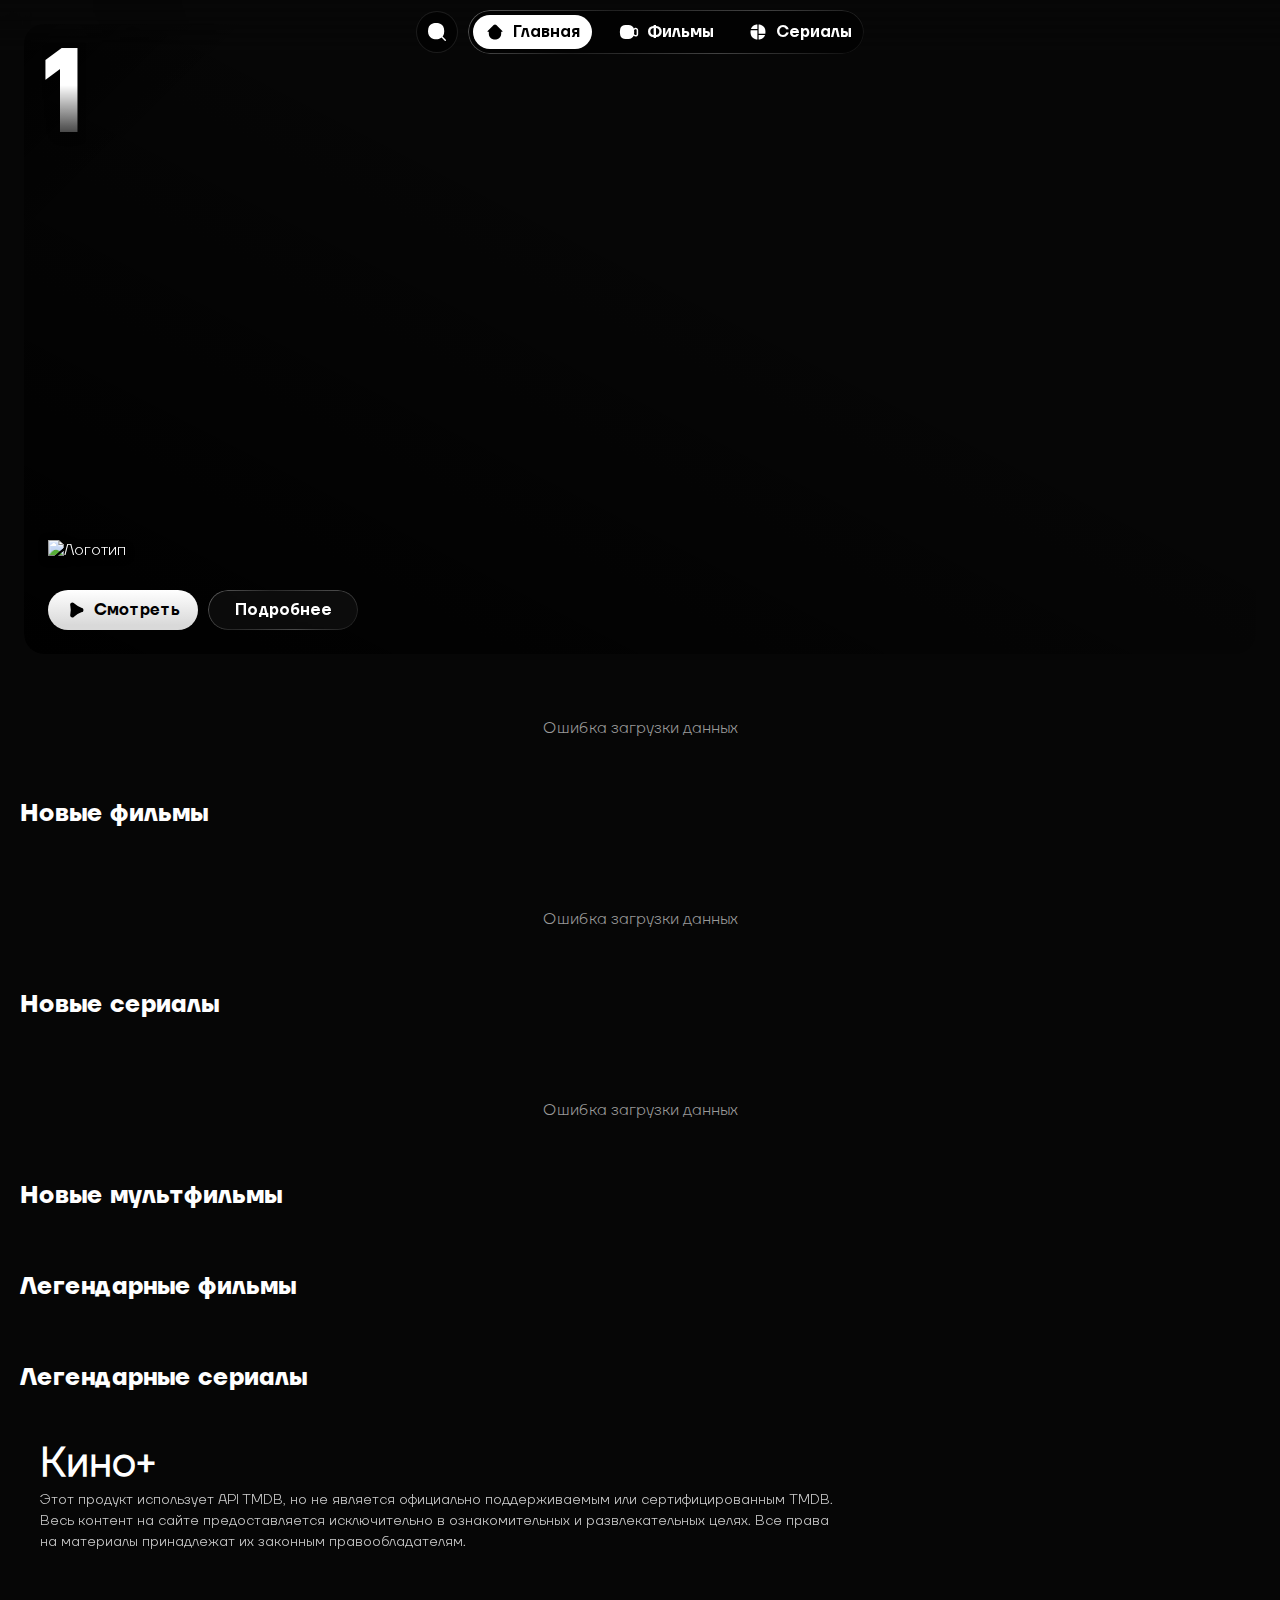
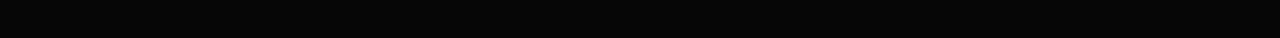
<file: index.html>
<!DOCTYPE html>
<html lang="ru">
<head>
    <meta charset="UTF-8">
    <meta name="viewport" content="width=device-width, initial-scale=1.0">
    <title>Кино+  Главная</title>
    <link rel="stylesheet" href="css/styles.css">
    <style>
        /* Inserted Top 10 carousel styles (mobile-friendly) */
        .top10-container * { box-sizing: border-box; }
        .top10-container { background-color: rgba(0,0,0,0); color: #fff; }
        .top10-container .container { max-width: 100%; margin: 0 auto; padding: 20px 6px; }
        .top10-container h2 {
            font-size: 1.5rem;
            margin: 0 0 10px 20px;
            font-weight: 500;
            display: inline-flex;
            align-items: center;
            gap: 10px;
            user-select: none;
            -webkit-user-select: none;
            -moz-user-select: none;
            -ms-user-select: none;
            font-family: 'textbold', sans-serif;
            z-index: 1;
            position: relative;
        }
        .carousel-wrapper { position: relative; margin: 0; }
        .carousel { display:flex; overflow-x:auto; overflow-y:visible; padding:10px 0; scroll-behavior:smooth; -webkit-overflow-scrolling: touch; }
        .carousel-track { display:flex; gap:12px; padding-left:12px; padding-right:12px; }
        
        .card {
            width: 140px;
            height: 210px;
            position: relative;
            transform: none; /* начальное положение без искажений */
            transform-style: preserve-3d;
            perspective: 900px;
            border-radius: 12px;
            box-shadow: 0 20px 50px rgba(0, 0, 0, 0.5);
            cursor: pointer;
            background: #ffffff00;
            flex-shrink: 0;
        }

        .poster-container {
            width: 100%;
            height: 100%;
            object-fit: cover;
            border-radius: 12px;
            display: block;
            pointer-events: none;
            transform: translateZ(0);
            position: relative;
            overflow: hidden;
        }

        .poster {
            width: 100%;
            height: 100%;
            object-fit: cover;
            border-radius: 12px;
            display: block;
            pointer-events: none;
        }

        /* Небольшой градиент в верхнем левом углу постера (под цифрой)(НАДО ПОТОМ КОГДА ПРИДУМАТЬ ЧТО-ТО ПОЛУЧШЕ) */
        .poster-container::before {
            content: '';
            position: absolute;
            top: 0;
            left: 0;
            width: 120px;
            height: 120px;
            background: linear-gradient(to bottom right, rgba(0, 0, 0, 0.85) 0%, rgba(0, 0, 0, 0) 40%, transparent 100%);
            z-index: 5;
            pointer-events: none;
        }

        .glare-overlay {
            position: absolute;
            top: 0;
            left: 0;
            width: 100%;
            height: 100%;
            border-radius: 12px;
            overflow: hidden;
            z-index: 10;
            pointer-events: none;
            mix-blend-mode: overlay;
            transform: translateZ(1px);
        }

        .glare-light {
            position: absolute;
            width: 300px;
            height: 300px;
            background: radial-gradient(
                circle, 
                rgba(255, 255, 255, 0.8) 0%, 
                rgba(255, 255, 255, 0.4) 30%, 
                rgba(255, 255, 255, 0) 70%
            );
            transform: translate(-50%, -50%);
            opacity: 0;
            filter: blur(15px);
            transition: opacity .25s ease, left .08s linear, top .08s linear;
            will-change: left, top, opacity;
        }

        /* hover-подъём постера отключён — постер не масштабируется при наведении */

        .number {
            position: absolute;
            top: 5px;
            left: 10px;
            font-size: 40px;
            font-weight: 800;
            font-family: 'buttonbold', sans-serif;
            line-height: 1;
            z-index: 50;
            pointer-events: none;
            color: #ffffff;
            -webkit-mask-image: linear-gradient(to bottom, black 40%, transparent 100%);
            mask-image: linear-gradient(to bottom, #ffffffd9 40%, transparent 100%);
            transform: translateZ(30px);
            text-shadow: 0 4px 8px rgba(0, 0, 0, 0);
            will-change: transform;
            backface-visibility: visible;
            -webkit-text-stroke: 0.5px rgba(255, 255, 255, 0.3);
            text-rendering: geometricPrecision;
            -webkit-font-smoothing: antialiased;
            -moz-osx-font-smoothing: grayscale;
        }

        @media (min-width: 768px) {
            .top10-container .container { padding: 50px 10px; }
            .carousel-wrapper { margin: 0; }
            .carousel-track { gap:20px; padding-left:40px; padding-right:40px; }
            .card { width:220px; height:330px; }
            .number { font-size: 80px; }
            .poster-container::before { width: 220px; height: 220px; }
        }
        
        /* Hero badge styles (big number in top-left with gradient under it) */
        .hero { position: relative; overflow: hidden; }
        .hero-badge { position: absolute; top: 18px; left: 18px; z-index: 60; pointer-events: none; }
        .hero-number {
            font-family: 'buttonbold', sans-serif;
            font-weight: 900;
            font-size: 120px;
            line-height: 0.9;
            color: #ffffff;
            -webkit-mask-image: linear-gradient(to bottom, black 40%, transparent 100%);
            mask-image: linear-gradient(to bottom, black 40%, transparent 100%);
            text-shadow: 0 6px 14px rgba(0,0,0,0.5);
            transform: translateZ(40px);
            will-change: transform;
        }
        /* Gradient under hero number (bigger, looks to bottom-right) */
        .hero::before {
            content: '';
            position: absolute;
            top: 0;
            left: 0;
            width: 300px;
            height: 300px;
            background: linear-gradient(to bottom right, rgba(0,0,0,0.85) 0%, rgba(0,0,0,0) 40%, transparent 100%);
            border-top-left-radius: 12px; /* закругление в верхнем левом углу */
            z-index: 50;
            pointer-events: none;
        }
        @media (max-width: 767px) {
            .hero-badge { top: 12px; left: 12px; }
            .hero-number { font-size: 80px; transform: translateZ(30px); }
            .hero::before { width: 160px; height: 160px; }
        }
        /* Hero glare overrides (reuse existing .glare-overlay/.glare-light styles but tuned for hero) */
        .hero .glare-overlay { position: absolute; inset: 0; width: 100%; height: 100%; border-radius: inherit; z-index: 55; pointer-events: none; mix-blend-mode: overlay; overflow: hidden; }
        .hero .glare-light { width: 420px; height: 420px; filter: blur(24px); transition: opacity .28s ease, left .1s linear, top .1s linear; }
    </style>

</head>
<body>
        <!-- Loading Overlay -->
    <div id="loading-overlay" class="loading-overlay">
        <div class="loader">
            <svg viewBox="0 0 80 80">
                <circle r="32" cy="40" cx="40" id="test"></circle>
            </svg>
        </div>

        <div class="loader triangle">
            <svg viewBox="0 0 86 80">
                <polygon points="43 8 79 72 7 72"></polygon>
            </svg>
        </div>

        <div class="loader">
            <svg viewBox="0 0 80 80">
                <rect height="64" width="64" y="8" x="8"></rect>
            </svg>
        </div>
    </div>
    <header class="header">
        <button class="search-trigger" id="search-trigger">
            <img src="ico/nav_mob/Поиск.svg" alt="Поиск" style="width: 24px; height: 24px;">
        </button>

        <nav class="nav-tabs">
    <a href="index.html">
        <img src="ico/nav_mob/Главная.svg" alt="Главная" style="width:20px; height:20px; margin-right:8px; object-fit:contain;">
        Главная
    </a>
    <a href="movies.html">
        <img src="ico/nav_mob/Фильмы.svg" alt="Фильмы" style="width:20px; height:20px; margin-right:8px; object-fit:contain;">
        Фильмы
    </a>
    <a href="series.html">
        <img src="ico/nav_mob/Сериалы.svg" alt="Сериалы" style="width:20px; height:20px; margin-right:8px; object-fit:contain;">
        Сериалы
    </a>
</nav>

<style>
.nav-tabs a.active img {
    filter: brightness(0) invert(0); /* делает иконку черной */
}
</style>

    </header>

    <main>
        <section id="hero" class="hero">
            <!-- Hero badge (number + gradient) positioned relative to .hero -->
            <div class="hero-badge" aria-hidden="true">
                <div class="hero-number">1</div>
            </div>
                <!-- hero glare element (следует за мышкой) -->
                <div class="glare-overlay hero-glare" aria-hidden="true"><div class="glare-light"></div></div>
            <div class="hero-content">
                <img id="hero-logo" class="hero-logo" alt="Логотип">
                <h1 id="hero-logo-text" class="hero-logo-text"></h1>
                <p id="hero-description"></p>
                <div class="hero-buttons">
                  <button id="hero-watch-btn" class="watch-btn">
  <img src="ico/Плей.svg" alt="watch icon" 
       style="width:20px;height:20px;object-fit:contain;margin-right:8px;filter:brightness(0);">
  Смотреть
</button>
                    <button id="hero-info-btn" class="info-btn">Подробнее</button>
                </div>
            </div>
        </section>

        <!-- Top 10 Carousels -->
        <!-- Top 10 Trends -->
        <div class="top10-container" id="top10-app" style="display: none;">
            <div class="container">
                <h2>Топ недели</h2>
                <div class="carousel-wrapper">
                    <div class="carousel">
                        <div class="carousel-track" id="carouselTrack"></div>
                    </div>
                </div>
            </div>
        </div>
        <div id="top10-loading" style="display: block; text-align: center; padding: 40px 20px; color: #999;">Загрузка...</div>

        <section class="category">
            <h2>Новые фильмы </h2>
            <div id="new-movies" class="movie-row"></div>
        </section>

        <!-- Top 10 Movies -->
        <div class="top10-container" id="top10-movies-app" style="display: none;">
            <div class="container">
                <h2>Топ фильмов</h2>
                <div class="carousel-wrapper">
                    <div class="carousel">
                        <div class="carousel-track" id="moviesCarouselTrack"></div>
                    </div>
                </div>
            </div>
        </div>
        <div id="top10-movies-loading" style="display: block; text-align: center; padding: 40px 20px; color: #999;">Загрузка...</div>

        <section class="category">
            <h2>Новые сериалы </h2>
            <div id="new-series" class="movie-row"></div>
        </section>

        <!-- Top 10 Series -->
        <div class="top10-container" id="top10-series-app" style="display: none;">
            <div class="container">
                <h2>Топ сериалов</h2>
                <div class="carousel-wrapper">
                    <div class="carousel">
                        <div class="carousel-track" id="seriesCarouselTrack"></div>
                    </div>
                </div>
            </div>
        </div>
        <div id="top10-series-loading" style="display: block; text-align: center; padding: 40px 20px; color: #999;">Загрузка...</div>

        <section class="category">
            <h2>Новые мультфильмы </h2>
            <div id="new-animations" class="movie-row"></div>
        </section>

        <section class="category">
            <h2>Легендарные фильмы </h2>
            <div id="legendary-movies" class="movie-row"></div>
        </section>

        <section class="category">
            <h2>Легендарные сериалы </h2>
            <div id="legendary-series" class="movie-row"></div>
        </section>
    </main>

    <!-- Модальные окна -->
    <div id="search-modal" class="modal mobile-search-modal">
        <div class="modal-content mobile-search-content">
            <button class="mobile-search-close" id="search-close">
                <img src="ico/закрыть.svg" alt="Закрыть" style="width: 24px; height: 24px;">
            </button>
            <div id="search-loader" class="search-loader" style="display:none;">
                <img src="ico/Загрузка.svg" alt="Загрузка" style="width:64px;height:64px;">
            </div>
            <div class="mobile-search-header">
                <h3>Поиск</h3>
            </div>
            <div id="search-empty" class="search-empty" style="display:none;">
                <img src="ico/Поискмд.png" alt="Поиск" style="width:96px;height:96px;margin-bottom:16px;">
                <p class="search-empty-text">Введите имя фильма, сериала или актера</p>
            </div>
            <form class="mobile-search-form" id="search-form">
                <input type="text" class="mobile-search-input" id="search-input" placeholder="Поиск фильмов, сериалов и актера...">
                <button type="submit" class="mobile-search-btn">
                    <img src="ico/nav_mob/Поиск.svg" alt="Поиск" style="width: 24px; height: 24px;">
                </button>
            </form>
            <div id="search-recent" class="search-recent" aria-hidden="true"></div>
            <div class="mobile-search-results">
                <div class="search-category">
                    <h2>Фильмы</h2>
                    <div id="search-movies" class="movie-row"></div>
                </div>
                <div class="search-category">
                    <h2>Сериалы</h2>
                    <div id="search-series" class="movie-row"></div>
                </div>
                <div class="search-category">
                    <h2>Актеры</h2>
                    <div id="search-actors" class="movie-row"></div>
                </div>
            </div>
        </div>
    </div>

    <!-- Mobile Navigation -->
    <nav class="mobile-nav">
        <a href="index.html" class="mobile-nav-item">
            <span class="mobile-nav-icon">
                <img src="ico/nav_mob/Главная.svg" alt="Главная" style="width: 24px; height: 24px;">
            </span>
            <span class="mobile-nav-text">Главная</span>
        </a>
        <a href="movies.html" class="mobile-nav-item">
            <span class="mobile-nav-icon">
                <img src="ico/nav_mob/Фильмы.svg" alt="Фильмы" style="width: 24px; height: 24px;">
            </span>
            <span class="mobile-nav-text">Фильмы</span>
        </a>
        <a href="series.html" class="mobile-nav-item">
            <span class="mobile-nav-icon">
                <img src="ico/nav_mob/Сериалы.svg" alt="Сериалы" style="width: 24px; height: 24px;">
            </span>
            <span class="mobile-nav-text">Сериалы</span>
        </a>
        <a href="#" class="mobile-nav-item mobile-search-trigger">
            <span class="mobile-nav-icon">
                <img src="ico/nav_mob/Поиск.svg" alt="Поиск" style="width: 24px; height: 24px;">
            </span>
            <span class="mobile-nav-text">Поиск</span>
        </a>
    </nav>

    <!-- Подвал -->
    <footer class="footer">
        <div class="container">
            <h2>Кино+</h2>
            <p class="tmdb-disclaimer">
                Этот продукт использует API TMDB, но не является официально поддерживаемым или сертифицированным TMDB.
Весь контент на сайте предоставляется исключительно в ознакомительных и развлекательных целях.
Все права на материалы принадлежат их законным правообладателям.
            </p>
        </div>
    </footer>

    <script>
        (function(){
            const API_KEY = '06936145fe8e20be28b02e26b55d3ce6';
            const BASE_URL = 'https://api.themoviedb.org/3';
            const IMAGE_BASE = 'https://image.tmdb.org/t/p/w500';
            
            // Общая функция для создания карточек
            function createCards(content, forcedType = null) {
                return content.map((item, index) => {
                    const posterSrc = item.poster_path ? IMAGE_BASE + item.poster_path : 'https://via.placeholder.com/220x330/1a1a1a/666?text=No+Image';
                    const title = item.title || item.name || '';
                    // Используем принудительный тип для списков фильмов/сериалов или определяем из данных
                    const type = forcedType || item.media_type || (item.first_air_date ? 'tv' : 'movie');
                    return `
                        <div class="card top10-card" data-id="${item.id}" data-type="${type}" data-title="${title.replace(/"/g, '&quot;')}">
                            <div class="number">${index + 1}</div>
                            <div class="poster-container">
                                <img class="poster" src="${posterSrc}" alt="${title}">
                                <div class="glare-overlay">
                                    <div class="glare-light"></div>
                                </div>
                            </div>
                        </div>
                    `;
                }).join('');
            }

            // Функция загрузки и отображения для каждой карусели
            async function fetchAndRenderContent(url, trackId, loadingId, containerId) {
                try {
                    const response = await fetch(url);
                    const data = await response.json();
                    const content = data.results.slice(0, 10);
                    
                    const track = document.getElementById(trackId);
                    if (track) {
                        track.innerHTML = createCards(content);
                    }
                    
                    document.getElementById(loadingId).style.display = 'none';
                    document.getElementById(containerId).style.display = 'block';
                } catch (error) {
                    console.error(`Ошибка загрузки контента для ${trackId}:`, error);
                    const ld = document.getElementById(loadingId);
                    if (ld) ld.innerHTML = 'Ошибка загрузки данных';
                }
            }

            // Загрузка трендов дня для hero
            async function fetchTrendingDay() {
                try {
                    const response = await fetch(`${BASE_URL}/trending/all/day?api_key=${API_KEY}&language=ru-RU`);
                    const data = await response.json();
                    if (data.results && data.results.length > 0) {
                        const hero = data.results[0];
                        document.getElementById('hero-logo-text').textContent = hero.title || hero.name;
                        document.getElementById('hero-description').textContent = hero.overview || '';
                    }
                } catch (error) {
                    console.error('Ошибка загрузки трендов дня:', error);
                }
            }

            // Загружаем все карусели
            fetchTrendingDay();
            
            // Top 10 общие тренды недели
            fetchAndRenderContent(
                `${BASE_URL}/trending/all/week?api_key=${API_KEY}&language=ru-RU`,
                'carouselTrack',
                'top10-loading',
                'top10-app'
            );

            // Top 10 фильмов
            async function fetchMoviesContent() {
                try {
                    const response = await fetch(`${BASE_URL}/movie/popular?api_key=${API_KEY}&language=ru-RU`);
                    const data = await response.json();
                    const content = data.results.slice(0, 10);
                    
                    const track = document.getElementById('moviesCarouselTrack');
                    if (track) {
                        track.innerHTML = createCards(content, 'movie'); // Принудительно указываем тип 'movie'
                    }
                    
                    document.getElementById('top10-movies-loading').style.display = 'none';
                    document.getElementById('top10-movies-app').style.display = 'block';
                } catch (error) {
                    console.error('Ошибка загрузки фильмов:', error);
                    const ld = document.getElementById('top10-movies-loading');
                    if (ld) ld.innerHTML = 'Ошибка загрузки данных';
                }
            }

            // Top 10 сериалов
            async function fetchSeriesContent() {
                try {
                    const response = await fetch(`${BASE_URL}/tv/popular?api_key=${API_KEY}&language=ru-RU`);
                    const data = await response.json();
                    const content = data.results.slice(0, 10);
                    
                    const track = document.getElementById('seriesCarouselTrack');
                    if (track) {
                        track.innerHTML = createCards(content, 'tv'); // Принудительно указываем тип 'tv'
                    }
                    
                    document.getElementById('top10-series-loading').style.display = 'none';
                    document.getElementById('top10-series-app').style.display = 'block';
                } catch (error) {
                    console.error('Ошибка загрузки сериалов:', error);
                    const ld = document.getElementById('top10-series-loading');
                    if (ld) ld.innerHTML = 'Ошибка загрузки данных';
                }
            }

            fetchMoviesContent();
            fetchSeriesContent();

            // Интерактивность карточек - следование за мышкой (плавная интерполяция)
            const maxRotation = 18;

            function lerp(a, b, t) { return a + (b - a) * t; }

            function ensureCardState(card) {
                if (card._target && card._current) return;
                card._target = { rx: 0, ry: 0, glareX: 0, glareY: 0, glareOpacity: 0 };
                card._current = { rx: 0, ry: 0, glareX: 0, glareY: 0, glareOpacity: 0 };
                const g = card.querySelector('.glare-light');
                const rect = card.getBoundingClientRect();
                if (g) {
                    card._current.glareX = rect.width / 2;
                    card._current.glareY = rect.height / 2;
                    card._target.glareX = card._current.glareX;
                    card._target.glareY = card._current.glareY;
                }
            }

            // Hero glare state helper
            const heroEl = document.querySelector('.hero');
            function ensureHeroState(hero) {
                if (!hero) return;
                if (hero._target && hero._current) return;
                hero._target = { glareX: 0, glareY: 0, glareOpacity: 0 };
                hero._current = { glareX: 0, glareY: 0, glareOpacity: 0 };
                const g = hero.querySelector('.glare-light');
                const rect = hero.getBoundingClientRect();
                if (g) {
                    hero._current.glareX = rect.width / 2;
                    hero._current.glareY = rect.height / 2;
                    hero._target.glareX = hero._current.glareX;
                    hero._target.glareY = hero._current.glareY;
                }
            }

            // Анимационный цикл: на каждом кадре перебираем все карточки (динамически)
            (function animate() {
                const ease = 0.18; // плавность поворота
                const glareEase = 0.22; // плавность блика

                document.querySelectorAll('.card').forEach(card => {
                    ensureCardState(card);
                    const g = card.querySelector('.glare-light');
                    const t = card._target;
                    const c = card._current;

                    c.rx = lerp(c.rx || 0, t.rx || 0, ease);
                    c.ry = lerp(c.ry || 0, t.ry || 0, ease);
                    c.glareX = lerp(c.glareX || 0, t.glareX || 0, glareEase);
                    c.glareY = lerp(c.glareY || 0, t.glareY || 0, glareEase);
                    c.glareOpacity = lerp(c.glareOpacity || 0, t.glareOpacity || 0, ease);

                    card.style.transform = `rotateX(${c.rx}deg) rotateY(${c.ry}deg)`;

                    if (g) {
                        g.style.left = `${c.glareX}px`;
                        g.style.top = `${c.glareY}px`;
                        g.style.opacity = `${c.glareOpacity}`;
                    }
                });

                // Обработка блика у hero (если есть)
                if (heroEl) {
                    ensureHeroState(heroEl);
                    const gH = heroEl.querySelector('.glare-light');
                    const tH = heroEl._target;
                    const cH = heroEl._current;

                    cH.glareX = lerp(cH.glareX || 0, tH.glareX || 0, glareEase);
                    cH.glareY = lerp(cH.glareY || 0, tH.glareY || 0, glareEase);
                    cH.glareOpacity = lerp(cH.glareOpacity || 0, tH.glareOpacity || 0, glareEase);

                    if (gH) {
                        gH.style.left = `${cH.glareX}px`;
                        gH.style.top = `${cH.glareY}px`;
                        gH.style.opacity = `${cH.glareOpacity}`;
                    }
                }

                requestAnimationFrame(animate);
            })();

            // Обновляем целевые значения при движении мыши
            document.addEventListener('mousemove', (e) => {
                document.querySelectorAll('.card').forEach(card => {
                    ensureCardState(card);
                    const rect = card.getBoundingClientRect();
                    const x = e.clientX - rect.left;
                    const y = e.clientY - rect.top;
                    const inside = x >= 0 && x <= rect.width && y >= 0 && y <= rect.height;

                    if (inside) {
                        const centerX = rect.width / 2;
                        const centerY = rect.height / 2;
                        const rotateX = ((y - centerY) / centerY) * -maxRotation;
                        const rotateY = ((x - centerX) / centerX) * maxRotation;

                        card._target.rx = rotateX;
                        card._target.ry = rotateY;

                        const glare = card.querySelector('.glare-light');
                        if (glare) {
                            card._target.glareX = Math.max(0, Math.min(rect.width, x));
                            card._target.glareY = Math.max(0, Math.min(rect.height, y));
                            card._target.glareOpacity = 1;
                        }

                        card._hover = true;
                    } else if (card._hover) {
                        card._hover = false;
                        card._target.rx = 0;
                        card._target.ry = 0;
                        card._target.glareOpacity = 0;
                    }
                });

                // обновление состояния для hero (блик следует за курсором внутри hero)
                if (heroEl) {
                    ensureHeroState(heroEl);
                    const rectH = heroEl.getBoundingClientRect();
                    const hx = e.clientX - rectH.left;
                    const hy = e.clientY - rectH.top;
                    const insideH = hx >= 0 && hx <= rectH.width && hy >= 0 && hy <= rectH.height;

                    if (insideH) {
                        heroEl._target.glareX = Math.max(0, Math.min(rectH.width, hx));
                        heroEl._target.glareY = Math.max(0, Math.min(rectH.height, hy));
                        heroEl._target.glareOpacity = 1;
                    } else {
                        heroEl._target.glareOpacity = 0;
                    }
                }
            });

            // Если курсор покинул окно — вернуть всё к нулю
            window.addEventListener('mouseout', (e) => {
                if (!e.relatedTarget && !e.toElement) {
                    document.querySelectorAll('.card').forEach(card => {
                        ensureCardState(card);
                        card._target.rx = 0;
                        card._target.ry = 0;
                        card._target.glareOpacity = 0;
                        card._hover = false;
                    });
                    if (heroEl) {
                        ensureHeroState(heroEl);
                        heroEl._target.glareOpacity = 0;
                    }
                }
            });
        })();
    </script>
    <script src="js/player.js"></script>
    <script src="js/main.js"></script>
</body>
</html>
</file>
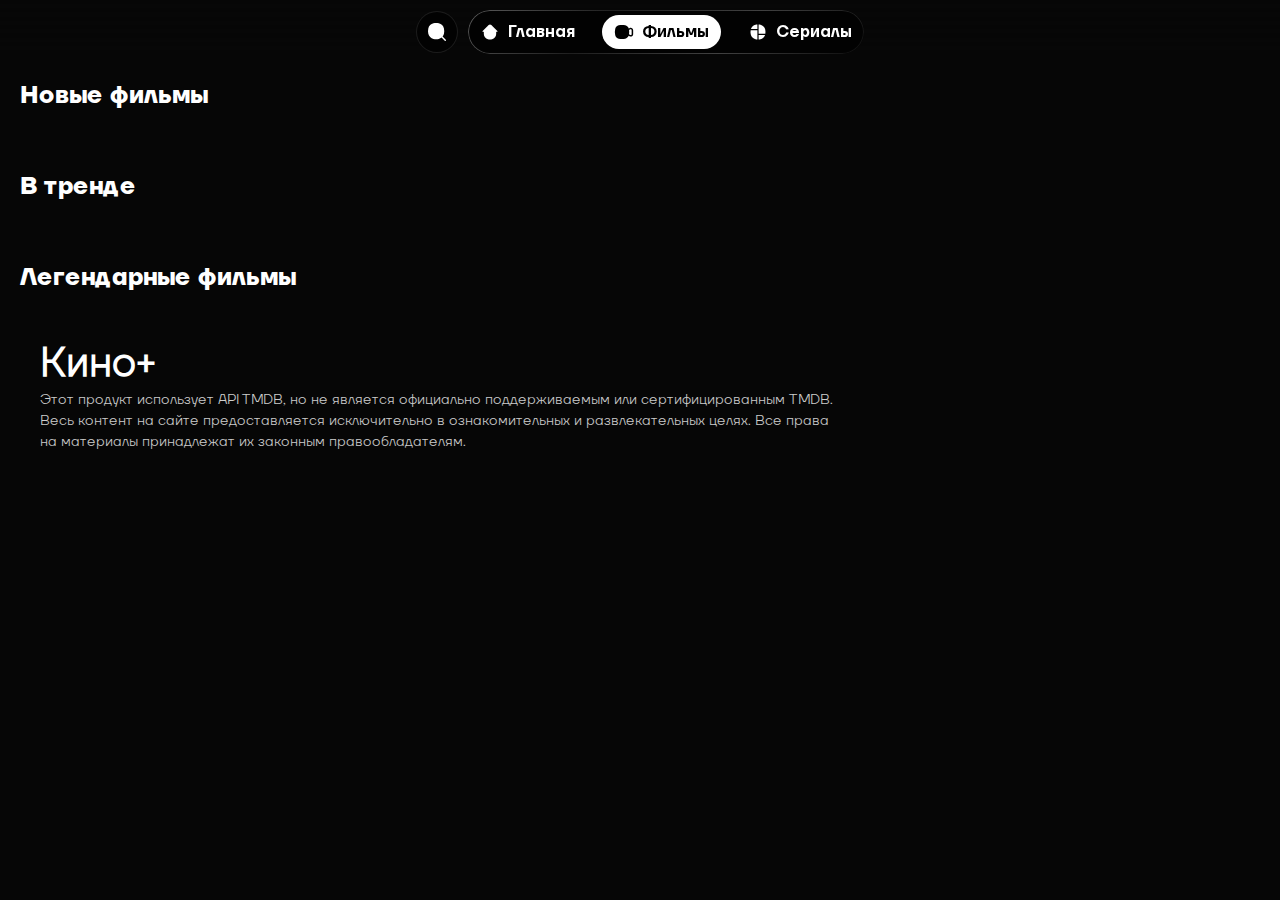
<file: movies.html>
<!DOCTYPE html>
<html lang="ru">
<head>
    <meta charset="UTF-8">
    <meta name="viewport" content="width=device-width, initial-scale=1.0">
    <title>Кино+  Фильмы</title>
    <link rel="stylesheet" href="css/styles.css">
</head>
<body>

      <!-- Loading Overlay -->
    <div id="loading-overlay" class="loading-overlay">
        <div class="loader">
            <svg viewBox="0 0 80 80">
                <circle r="32" cy="40" cx="40" id="test"></circle>
            </svg>
        </div>

        <div class="loader triangle">
            <svg viewBox="0 0 86 80">
                <polygon points="43 8 79 72 7 72"></polygon>
            </svg>
        </div>

        <div class="loader">
            <svg viewBox="0 0 80 80">
                <rect height="64" width="64" y="8" x="8"></rect>
            </svg>
            </div>
            </div>
    <header class="header">
        <button class="search-trigger" id="search-trigger">
            <img src="ico/nav_mob/Поиск.svg" alt="Поиск" style="width: 24px; height: 24px;">
        </button>

        <nav class="nav-tabs">
    <a href="index.html">
        <img src="ico/nav_mob/Главная.svg" alt="Главная" style="width:20px; height:20px; margin-right:8px; object-fit:contain;">
        Главная
    </a>
    <a href="movies.html">
        <img src="ico/nav_mob/Фильмы.svg" alt="Фильмы" style="width:20px; height:20px; margin-right:8px; object-fit:contain;">
        Фильмы
    </a>
    <a href="series.html">
        <img src="ico/nav_mob/Сериалы.svg" alt="Сериалы" style="width:20px; height:20px; object-fit:contain; margin-right:8px;">
        Сериалы
    </a>
</nav>

<style>
.nav-tabs a.active img {
    filter: brightness(0) invert(0); /* делает активную иконку черной */
}
</style>

    </header>

    <main>
        <section class="category">
            <h2>Новые фильмы</h2>
            <div id="new-movies" class="movie-row"></div>
        </section>

        <section class="category">
            <h2>В тренде</h2>
            <div id="trending-movies" class="movie-row"></div>
        </section>

        <section class="category">
            <h2>Легендарные фильмы</h2>
            <div id="legendary-movies" class="movie-row"></div>
        </section>
    </main>

    <!-- Модальные окна (аналогично index.html) -->
    <div id="search-modal" class="modal mobile-search-modal">
        <div class="modal-content mobile-search-content">
            <button class="mobile-search-close" id="search-close">
                <img src="ico/закрыть.svg" alt="Закрыть" style="width: 24px; height: 24px;">
            </button>
            <div id="search-loader" class="search-loader" style="display:none;">
                <img src="ico/Загрузка.svg" alt="Загрузка" style="width:64px;height:64px;">
            </div>
            <div class="mobile-search-header">
                <h3>Поиск</h3>
            </div>
            <div id="search-empty" class="search-empty" style="display:none;">
                <img src="ico/Поискмд.png" alt="Поиск" style="width:96px;height:96px;margin-bottom:16px;">
                <p class="search-empty-text">Введите имя фильма, сериала или актера</p>
            </div>
            <form class="mobile-search-form" id="search-form">
                <input type="text" class="mobile-search-input" id="search-input" placeholder="Поиск фильмов, сериалов и актера...">
                <button type="submit" class="mobile-search-btn">
                    <img src="ico/nav_mob/Поиск.svg" alt="Поиск" style="width: 24px; height: 24px;">
                </button>
            </form>
            <div id="search-recent" class="search-recent" aria-hidden="true"></div>
            <div class="mobile-search-results">
                <div class="search-category">
                    <h2>Фильмы</h2>
                    <div id="search-movies" class="movie-row"></div>
                </div>
                <div class="search-category">
                    <h2>Сериалы</h2>
                    <div id="search-series" class="movie-row"></div>
                </div>
                <div class="search-category">
                    <h2>Актеры</h2>
                    <div id="search-actors" class="movie-row"></div>
                </div>
            </div>
        </div>
    </div>

    <!-- Mobile Navigation -->
    <nav class="mobile-nav">
        <a href="index.html" class="mobile-nav-item">
            <span class="mobile-nav-icon">
                <img src="ico/nav_mob/Главная.svg" alt="Главная" style="width: 24px; height: 24px;">
            </span>
            <span class="mobile-nav-text">Главная</span>
        </a>
        <a href="movies.html" class="mobile-nav-item active">
            <span class="mobile-nav-icon">
                <img src="ico/nav_mob/Фильмы.svg" alt="Фильмы" style="width: 24px; height: 24px;">
            </span>
            <span class="mobile-nav-text">Фильмы</span>
        </a>
        <a href="series.html" class="mobile-nav-item">
            <span class="mobile-nav-icon">
                <img src="ico/nav_mob/Сериалы.svg" alt="Сериалы" style="width: 24px; height: 24px;">
            </span>
            <span class="mobile-nav-text">Сериалы</span>
        </a>
        <a href="#" class="mobile-nav-item mobile-search-trigger">
            <span class="mobile-nav-icon">
                <img src="ico/nav_mob/Поиск.svg" alt="Поиск" style="width: 24px; height: 24px;">
            </span>
            <span class="mobile-nav-text">Поиск</span>
        </a>
    </nav>
     <!-- Подвал -->
    <footer class="footer">
        <div class="container">
            <h2>Кино+</h2>
            <p class="tmdb-disclaimer">
                Этот продукт использует API TMDB, но не является официально поддерживаемым или сертифицированным TMDB.
Весь контент на сайте предоставляется исключительно в ознакомительных и развлекательных целях.
Все права на материалы принадлежат их законным правообладателям.
            </p>
        </div>
    </footer>
    <script src="js/player.js"></script>
    <script src="js/main.js"></script>
</body>
</html>
</file>
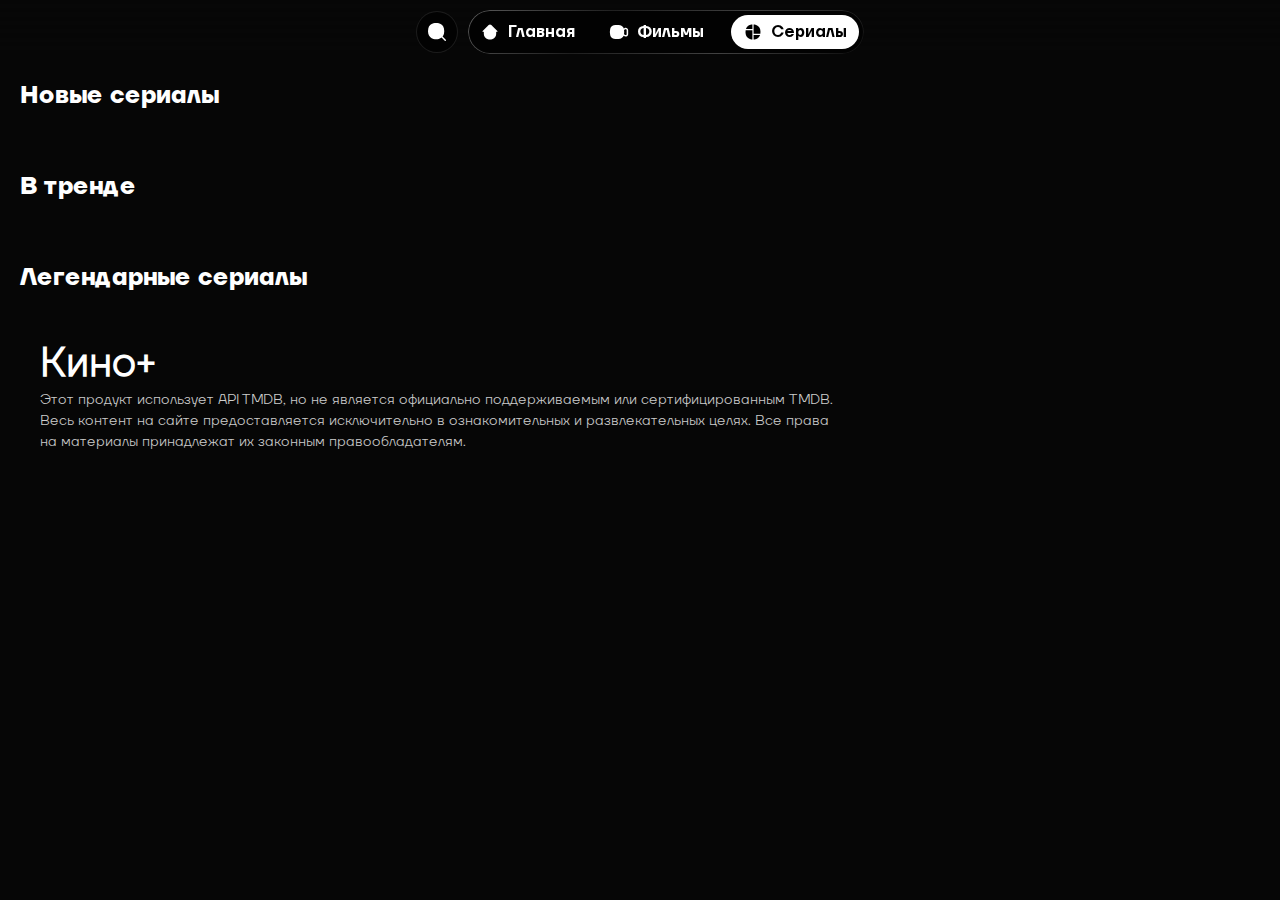
<file: series.html>
<!DOCTYPE html>
<html lang="ru">
<head>
    <meta charset="UTF-8">
    <meta name="viewport" content="width=device-width, initial-scale=1.0">
    <title>Кино+  Сериалы</title>
    <link rel="stylesheet" href="css/styles.css">
</head>
<body>
      <!-- Loading Overlay -->
    <div id="loading-overlay" class="loading-overlay">
        <div class="loader">
            <svg viewBox="0 0 80 80">
                <circle r="32" cy="40" cx="40" id="test"></circle>
            </svg>
        </div>

        <div class="loader triangle">
            <svg viewBox="0 0 86 80">
                <polygon points="43 8 79 72 7 72"></polygon>
            </svg>
        </div>

        <div class="loader">
            <svg viewBox="0 0 80 80">
                <rect height="64" width="64" y="8" x="8"></rect>
            </svg>
        </div>
    </div>
    <header class="header">
        <button class="search-trigger" id="search-trigger">
            <img src="ico/nav_mob/Поиск.svg" alt="Поиск" style="width: 24px; height: 24px;">
        </button>

        <nav class="nav-tabs">
    <a href="index.html">
        <img src="ico/nav_mob/Главная.svg" alt="Главная" style="width:20px; height:20px; margin-right:8px; object-fit:contain;">
        Главная
    </a>
    <a href="movies.html">
        <img src="ico/nav_mob/Фильмы.svg" alt="Фильмы" style="width:20px; height:20px; margin-right:8px; object-fit:contain;">
        Фильмы
    </a>
    <a href="series.html">
        <img src="ico/nav_mob/Сериалы.svg" alt="Сериалы" style="width:20px; height:20px; margin-right:8px; object-fit:contain;">
        Сериалы
    </a>
</nav>

<style>
.nav-tabs a.active img {
    filter: brightness(0) invert(0); /* делает иконку черной для активного пункта */
}
</style>

    </header>

    <main>
        <section class="category">
            <h2>Новые сериалы</h2>
            <div id="new-series" class="movie-row"></div>
        </section>

        <section class="category">
            <h2>В тренде</h2>
            <div id="trending-series" class="movie-row"></div>
        </section>

        <section class="category">
            <h2>Легендарные сериалы</h2>
            <div id="legendary-series" class="movie-row"></div>
        </section>
    </main>

    <!-- Модальные окна (аналогично index.html) -->
    <div id="search-modal" class="modal mobile-search-modal">
        <div class="modal-content mobile-search-content">
            <button class="mobile-search-close" id="search-close">
                <img src="ico/закрыть.svg" alt="Закрыть" style="width: 24px; height: 24px;">
            </button>
            <div id="search-loader" class="search-loader" style="display:none;">
                <img src="ico/Загрузка.svg" alt="Загрузка" style="width:64px;height:64px;">
            </div>
            <div class="mobile-search-header">
                <h3>Поиск</h3>
            </div>
            <div id="search-empty" class="search-empty" style="display:none;">
                <img src="ico/Поискмд.png" alt="Поиск" style="width:96px;height:96px;margin-bottom:16px;">
                <p class="search-empty-text">Введите имя фильма, сериала или актера</p>
            </div>
            <form class="mobile-search-form" id="search-form">
                <input type="text" class="mobile-search-input" id="search-input" placeholder="Поиск фильмов, сериалов и актера...">
                <button type="submit" class="mobile-search-btn">
                    <img src="ico/nav_mob/Поиск.svg" alt="Поиск" style="width: 24px; height: 24px;">
                </button>
            </form>
            <div id="search-recent" class="search-recent" aria-hidden="true"></div>
            <div class="mobile-search-results">
                <div class="search-category">
                    <h2>Фильмы</h2>
                    <div id="search-movies" class="movie-row"></div>
                </div>
                <div class="search-category">
                    <h2>Сериалы</h2>
                    <div id="search-series" class="movie-row"></div>
                </div>
                <div class="search-category">
                    <h2>Актеры</h2>
                    <div id="search-actors" class="movie-row"></div>
                </div>
            </div>
        </div>
    </div>

    <!-- Mobile Navigation -->
    <nav class="mobile-nav">
        <a href="index.html" class="mobile-nav-item">
            <span class="mobile-nav-icon">
                <img src="ico/nav_mob/Главная.svg" alt="Главная" style="width: 24px; height: 24px;">
            </span>
            <span class="mobile-nav-text">Главная</span>
        </a>
        <a href="movies.html" class="mobile-nav-item">
            <span class="mobile-nav-icon">
                <img src="ico/nav_mob/Фильмы.svg" alt="Фильмы" style="width: 24px; height: 24px;">
            </span>
            <span class="mobile-nav-text">Фильмы</span>
        </a>
        <a href="series.html" class="mobile-nav-item active">
            <span class="mobile-nav-icon">
                <img src="ico/nav_mob/Сериалы.svg" alt="Сериалы" style="width: 24px; height: 24px;">
            </span>
            <span class="mobile-nav-text">Сериалы</span>
        </a>
        <a href="#" class="mobile-nav-item mobile-search-trigger">
            <span class="mobile-nav-icon">
                <img src="ico/nav_mob/Поиск.svg" alt="Поиск" style="width: 24px; height: 24px;">
            </span>
            <span class="mobile-nav-text">Поиск</span>
        </a>
    </nav>
     <!-- Подвал -->
    <footer class="footer">
        <div class="container">
            <h2>Кино+</h2>
            <p class="tmdb-disclaimer">
                Этот продукт использует API TMDB, но не является официально поддерживаемым или сертифицированным TMDB.
Весь контент на сайте предоставляется исключительно в ознакомительных и развлекательных целях.
Все права на материалы принадлежат их законным правообладателям.
            </p>
        </div>
    </footer>
    <script src="js/player.js"></script>
    <script src="js/main.js"></script>
</body>
</html>
</file>
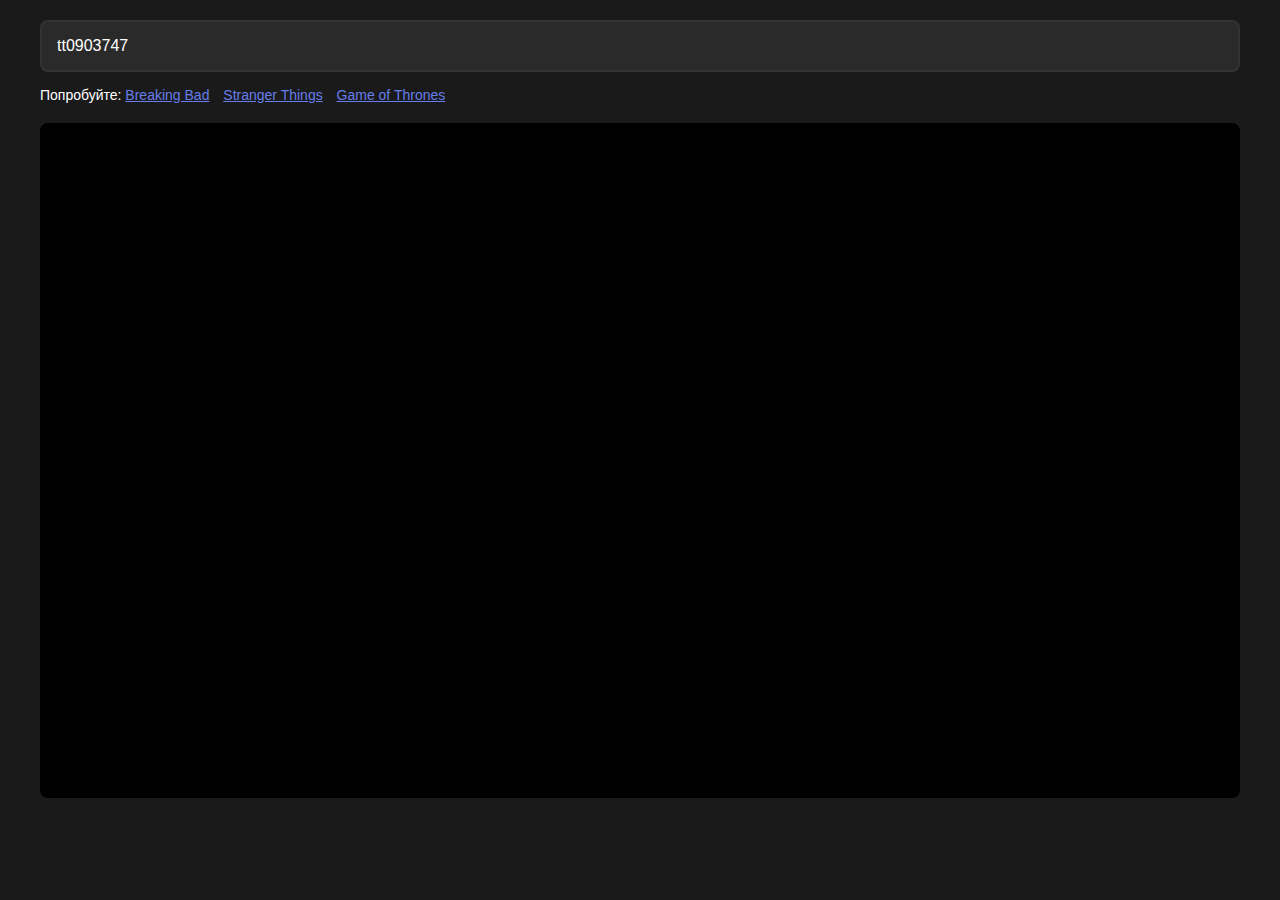
<file: bl/1.html>
<!DOCTYPE html>
<html lang="ru">
<head>
    <meta charset="UTF-8">
    <meta name="viewport" content="width=device-width, initial-scale=1.0">
    <title>Плеер</title>
    <style>
        * {
            margin: 0;
            padding: 0;
            box-sizing: border-box;
        }

        body {
            font-family: Arial, sans-serif;
            background: #1a1a1a;
            min-height: 100vh;
            padding: 20px;
        }

        .container {
            max-width: 1200px;
            margin: 0 auto;
        }

        .input-wrapper {
            margin-bottom: 20px;
        }

        input {
            width: 100%;
            padding: 15px;
            font-size: 16px;
            border: 2px solid #333;
            border-radius: 8px;
            background: #2a2a2a;
            color: #fff;
        }

        input:focus {
            outline: none;
            border-color: #667eea;
        }

        .player-wrapper {
            position: relative;
            width: 100%;
            padding-bottom: 56.25%;
            background: #000;
            border-radius: 8px;
            overflow: hidden;
        }

        .player-wrapper iframe {
            position: absolute;
            top: 0;
            left: 0;
            width: 100%;
            height: 100%;
            border: none;
        }

        .examples {
            color: #fff;
            margin-top: 15px;
            font-size: 14px;
        }

        .examples a {
            color: #667eea;
            cursor: pointer;
            text-decoration: underline;
            margin-right: 10px;
        }
    </style>
</head>
<body>
    <div class="container">
        <div class="input-wrapper">
            <input type="text" id="imdbId" placeholder="IMDB ID" value="tt0903747">
            <div class="examples">
                Попробуйте: 
                <a onclick="loadId('tt0903747')">Breaking Bad</a>
                <a onclick="loadId('tt4574334')">Stranger Things</a>
                <a onclick="loadId('tt0944947')">Game of Thrones</a>
            </div>
        </div>

        <div class="player-wrapper">
            <iframe 
                id="playerFrame" 
                src="https://gencit.info/nba/tt0903747" 
                allow="autoplay" 
                allowfullscreen="allowfullscreen" 
                webkitallowfullscreen 
                mozallowfullscreen 
                oallowfullscreen 
                msallowfullscreen>
            </iframe>
        </div>
    </div>

    <script>
        function loadId(imdbId) {
            document.getElementById('imdbId').value = imdbId;
            document.getElementById('playerFrame').src = 'https://gencit.info/nba/' + imdbId;
        }

        document.getElementById('imdbId').addEventListener('keypress', function(e) {
            if (e.key === 'Enter') {
                const imdbId = this.value.trim();
                if (imdbId) {
                    loadId(imdbId);
                }
            }
        });
    </script>
</body>
</html>
</file>
<file: css/styles.css>
@font-face {
    font-family: 'buttonbold';
    src: url('../Font/TTFirsNeue-DemiBold.ttf') format('truetype');
    font-weight: normal;
    font-style: normal;
}

/* Tooltip Styles */
.tooltip {
    opacity: 0;
    transition: opacity 0.2s ease;
    font-family: 'Manrope', 'textregular', sans-serif;
    display: flex;
    align-items: center;
    justify-content: center;
    letter-spacing: 0.5px;
}

.tooltip div {
    box-sizing: border-box;
}

.tooltip::after {
    content: '';
    position: absolute;
}

@font-face {
    font-family: 'textbold';
    src: url('../Font/TTFirsNeue-Bold.ttf') format('truetype');
    font-weight: normal;
    font-style: normal;
}

@font-face {
    font-family: 'text';
    src: url('../Font/TTFirsNeue-Light.ttf') format('truetype');
    font-weight: normal;
    font-style: normal;
}

@font-face {
    font-family: 'textregular';
    src: url('../Font/TTFirsNeue-Regular.ttf') format('truetype');
    font-weight: normal;
    font-style: normal;
}
@import url('https://fonts.googleapis.com/css2?family=Shrikhand&display=swap');


/* Global Reset and Base Styles */
* {
    border: 0;
    box-sizing: border-box;
    margin: 0;
    padding: 0;
}

html {
    scrollbar-width: thin;
    scrollbar-color: #808080 transparent;
}

::-webkit-scrollbar {
    width: 6px;
    background-color: transparent;
    box-shadow: none;
    border: none;
}

::-webkit-scrollbar-track {
    background-color: transparent;
    border-radius: 3px;
    box-shadow: none;
    border: none;
}

::-webkit-scrollbar-thumb {
    background-color: #808080;
    border-radius: 3px;
    border: none;
}

::-webkit-scrollbar-thumb:hover {
    background-color: #666666;
}

body {
    margin: 0;
    font-family: 'text', sans-serif;
    font-weight: 400;
    background-color: #060606;
    color: white;
    user-select: none;
    padding-bottom: 80px;
}

/* Блокировка прокрутки основной страницы при открытом модальном окне */
body.no-scroll {
    position: fixed;
    top: 0;
    left: 0;
    width: 100%;
    height: 100%;
    overflow: hidden;
}

body.loading {
    overflow: hidden;
}
/* Image Styles */
img {
    -webkit-user-drag: none;
    -webkit-user-select: none;
    -moz-user-select: none;
    -ms-user-select: none;
    user-select: none;
    pointer-events: none;
}

/* Header Styles */
.header {
    width: 100%;
    padding: 10px;
    display: flex;
    justify-content: center;
    align-items: center;
    position: fixed;
    top: 0;
    z-index: 100;
    gap: 10px;
    /* Чтобы псевдоэлемент был под контентом */
    position: fixed;
    overflow: hidden;
}

.header::before {
    content: '';
    position: absolute;
    top: 0;
    left: 0;
    width: 100%;
    height: 50px; /* можно больше, если надо */
    pointer-events: none;
    backdrop-filter: blur(25px);
    -webkit-backdrop-filter: blur(25px);
    mask-image: linear-gradient(to bottom, rgba(0, 0, 0, 1), rgba(0, 0, 0, 0));
    -webkit-mask-image: linear-gradient(to bottom, rgba(0, 0, 0, 1), rgba(0, 0, 0, 0));
}



/* Search Trigger Button */
.search-trigger {
    position: relative;
    padding: 8px 8px;
    background: rgba(0, 0, 0, 0.637);
    border: 1px solid rgba(255, 255, 255, 0.1);
    border-radius: 50%;
    color: white;
    cursor: pointer;
    display: flex;
    align-items: center;
    justify-content: center;
    backdrop-filter: blur(10px);
    -webkit-backdrop-filter: blur(10px);
    transition: all 0.3s ease;
    z-index: 101;
}

.search-trigger:hover {
    background: rgba(0, 0, 0, 0.8);
    border-color: rgba(255, 255, 255, 0.3);
    transform: scale(1.1);
}

.search-trigger img {
    width: 24px;
    height: 24px;
    filter: brightness(0) invert(1);
}


/* Search Bar Styles */
.search-bar {
    position: relative;
    display: inline-block;
    width: 2.5em;
    height: 2.5em;
    transition: width 0.3s ease;
}

.search-bar.expanded {
    width: 14em;
}

.search-bar input {
    position: absolute;
    top: 0;
    left: 0;
    width: 100%;
    height: 100%;
    border-radius: 50%;
    border: 1px solid #ffffff1a;
    padding: 1em;
    opacity: 0;
    transition: opacity 0.3s ease, border-radius 0.3s ease;
    background-color: rgba(0, 0, 0, 0.637);
    backdrop-filter: blur(10px);
    -webkit-backdrop-filter: blur(10px);
    color: white;
    font-family: 'buttonbold', sans-serif;
}

.search-bar.expanded input {
    opacity: 1;
    border-radius: 1.5em;
}

.search-bar input.error {
    border: 1px solid #ff4d4d;
}

.search-bar button {
    position: absolute;
    top: 0;
    left: 0;
    width: 3em;
    height: 3em;
    background: rgba(0, 0, 0, 0.637);
    color: white;
    cursor: pointer;
    display: flex;
    align-items: center;
    justify-content: center;
    transition: transform 0.2s ease;
    border-radius: 1.5em;
    backdrop-filter: blur(10px);
    -webkit-backdrop-filter: blur(10px);
    border: none;
    z-index: 0;
}

.search-bar button::before {
    content: "";
    position: absolute;
    inset: 0;
    border-radius: inherit;
    padding: 1px;
    background: linear-gradient(
        135deg,
        rgba(255, 255, 255, 0.35),
        rgba(200, 200, 200, 0.15),
        rgba(255, 255, 255, 0.25),
        rgba(120, 120, 120, 0.1)
    );
    -webkit-mask: linear-gradient(#fff 0 0) content-box, linear-gradient(#fff 0 0);
    mask-composite: add, add;
    -webkit-mask-composite: xor;
    mask-composite: exclude;
    pointer-events: none;
    z-index: -1;
}


.search-bar button:hover {
    transform: scale(1.05);
}

.search-bar button:active {
    transform: scale(0.94);
}

.search-bar button span {
    font-size: 1.5em;
}

.search-bar.expanded button {
    opacity: 0;
    visibility: hidden;
    transition: opacity 0.3s ease, visibility 0.3s ease;
}

.search-bar .search-icon {
    width: 20px;
    height: 20px;
    margin-left: 5px;
    cursor: pointer;
}

/* Navigation Tabs */
.nav-tabs {
    display: flex;
    gap: 20px;
    position: relative;
    user-select: none;
    -webkit-user-select: none;
    -moz-user-select: none;
    -ms-user-select: none;
    align-items: center;
    font-family: 'buttonbold', sans-serif;
    background: rgba(0, 0, 0, 0.637);
    backdrop-filter: blur(10px);
    -webkit-backdrop-filter: blur(10px);
    border-radius: 25px;
    padding: 5px 5px;
    border: none;
    z-index: 0;
}

.nav-tabs::before {
    content: "";
    position: absolute;
    inset: 0;
    border-radius: inherit;
    padding: 1px; /* толщина обводки */
    background: linear-gradient(
        135deg,
        rgba(255, 255, 255, 0.35),
        rgba(200, 200, 200, 0.15),
        rgba(255, 255, 255, 0.25),
        rgba(120, 120, 120, 0.1)
    );
    -webkit-mask: linear-gradient(#fff 0 0) content-box, linear-gradient(#fff 0 0);
    mask-composite: add, add;
    -webkit-mask-composite: xor;
    mask-composite: exclude;
    pointer-events: none;
    z-index: -1;
}

.nav-tabs a {
    color: white;
    text-decoration: none;
    font-size: 1rem;
    font-weight: 500;
    transition: color 0.3s ease, transform 0.2s ease;
    display: inline-flex;
    align-items: center;
    height: 20px;
    line-height: 1;
    padding: 7px 7px;
}

.nav-tabs a:hover {
    color: #e0e0e0;
    transform: scale(1.05);
}

.nav-tabs a:active {
    transform: scale(0.94);
}

.nav-tabs a.active {
  position: relative;
  isolation: isolate;
  padding: 17px 12px;
  border-radius: 28px;
  z-index: 1;
  background: none;
  border: none;
  color: #fff;
}


.nav-tabs a.active {
    color: black !important;
    background-color: rgb(255, 255, 255);
}
/* Mobile Navigation */
.mobile-nav {
    display: none; /* скрываем по умолчанию */
    position: fixed;
    bottom: 0px;
    left: 0px;
    right: 0px;
    z-index: 1000;
    border: none;
    border-top: 1px solid #ffffff0c;
    background: none;
    padding: 0;
    margin: 0;
    isolation: isolate;
    align-items: center;
    justify-content: space-around;
    overflow: hidden;
    backdrop-filter: blur(15px);
    background-color: #141414ea;
}

@media (max-width: 768px) {
    .mobile-nav {
        display: flex; /* показываем на мобильных */
    }
}

.mobile-nav-item {
    display: flex;
    flex-direction: column;
    align-items: center;
    justify-content: center;
    text-decoration: none;
    color: #ffffff;
    transition: all 0.3s ease, transform 0.2s ease;
    padding: 6px 8px;
    border-radius: 12px;
    margin: 0 4px;
    min-width: 50px;
}

.mobile-nav-item:hover {
    transform: scale(1.05);
}

.mobile-nav-item:active {
    transform: scale(0.94);
}

.mobile-nav-item.active {
    color: #2196f3;
    background: radial-gradient(circle at center, rgba(33, 149, 243, 0.26) 0%, rgba(33, 150, 243, 0) 70%);
}

.mobile-nav-icon {
    font-size: 1.5rem;
}

.mobile-nav-text {
    font-size: 0.7rem;
    font-family: 'buttonbold', sans-serif;
    font-weight: 500;
}
.mobile-nav::before,
.mobile-nav::after {
    pointer-events: none;
}


/* Hero Section */
.hero {
    position: relative;
    height: 70vh;
    background-size: cover;
    background-position: center;
    display: flex;
    align-items: flex-end;
    padding: 20px;
}

.hero {
    position: relative;
    margin: 24px;
    padding: 24px;
    border-radius: 20px;
}

/* 1. Градиент-оверлей через псевдоэлемент: чёрный в левом нижнем углу → прозрачность вправо/вверх */
.hero {
    /* основной блок — фон (картинка ставится инлайново скриптом или через дочерние элементы) */
    position: relative;
    overflow: hidden;
}

/* Псевдоэлемент поверх фоновых слоёв, под контентом */
.hero::after {
    content: '';
    position: absolute;
    inset: 0;
    pointer-events: none;
    z-index: 1; /* ниже .hero-content (z-index:2), выше фоновых слоёв (z-index:0) */
    border-radius: inherit;
    /* черный внизу (левый-низ) -> прозрачность вверх/вправо */
    background: linear-gradient(to top right, rgba(0,0,0,1) 0%, rgba(0,0,0,0) 60%);
}

/* Фоновые дочерние элементы (если используются) должны оставаться под оверлеем */
.hero-background,
.hero-ambient,
.hero-trailer {
    position: absolute;
    inset: 0;
    background-size: cover;
    background-position: center;
    z-index: 0;
}

/* Мобильный вариант: градиент по центру снизу вверх (чёрный внизу, прозрачный сверху) */
@media (max-width: 768px) {
    .hero::after {
        background: radial-gradient(circle at center bottom, rgba(0,0,0,0.95) 0%, rgba(0,0,0,0) 60%);
    }
}




.hero-content {
    max-width: 50%;
    position: relative;
    z-index: 2;
}

.hero-logo {
    max-width: 400px;
    max-height: 300px;
    margin-bottom: 10px;
    image-rendering: optimizeQuality;
    filter: drop-shadow(0 2px 4px rgba(0, 0, 0, 0.5));
}

.hero-logo-text {
    font-size: 2rem;
    font-weight: 700;
    margin-bottom: 10px;
    display: none;
    font-family: 'textbold', sans-serif;
}

.hero-content p {
    font-size: 1.2rem;
    margin-bottom: 20px;
    display: -webkit-box;
    -webkit-line-clamp: 3;
    line-clamp: 3;
    line-clamp: 3;
    box-orient: vertical;
    -webkit-box-orient: vertical;
    overflow: hidden;
    text-overflow: ellipsis;
    font-weight: 400;
}

.hero-buttons {
    display: flex;
    gap: 10px;
}

.watch-btn, .info-btn {
    width: 150px;
    height: 40px;
    font-size: 1rem;
    cursor: pointer;
    border-radius:99px;
    font-family: 'buttonbold', sans-serif;
    font-weight: 500;
    display: flex;
    align-items: center;
    justify-content: center;
    transition: transform 0.2s ease, background-color 0.3s ease;;
}

.watch-btn {
    background: linear-gradient(to top, #d9d9d9 12%, #ffffff 100%);
    color: black;
}



.watch-btn:active {
    transform: scale(0.97);
}

.info-btn {
    position: relative;
    background-color: rgba(32, 32, 32, 0.35);
    backdrop-filter: blur(5px);
    -webkit-backdrop-filter: blur(5px);
    border: none;
    color: #fff;
    z-index: 0;
}

.info-btn::before {
    content: "";
    position: absolute;
    inset: 0;
    border-radius: inherit;
    padding: 1px;
    background: linear-gradient(
        135deg,
        rgba(255, 255, 255, 0.35),
        rgba(200, 200, 200, 0.15),
        rgba(255, 255, 255, 0.25),
        rgba(120, 120, 120, 0.1)
    );
    -webkit-mask: linear-gradient(#fff 0 0) content-box, linear-gradient(#fff 0 0);
    mask-composite: add, add;
    -webkit-mask-composite: xor;
    mask-composite: exclude;
    pointer-events: none;
    z-index: -1;
}


.info-btn:active {
    transform: scale(0.97);
}

/* Category Section */
.category {
    padding: 20px;
}

.category:first-of-type {
    padding-top: 80px;
}

.category h2 {
    font-size: 1.5rem;
    margin-bottom: 10px;
    font-weight: 500;
    display: inline-flex;
    align-items: center;
    gap: 10px;
    user-select: none;
    -webkit-user-select: none;
    -moz-user-select: none;
    -ms-user-select: none;
    font-family: 'textbold', sans-serif;
}

.count-badge {
    background-color: #555;
    color: white;
    font-size: 0.9rem;
    padding: 2px 8px;
    border-radius: 12px;
    font-weight: 500;
}

.movie-row {
    display: flex;
    overflow-x: auto;
    gap: 10px;
    padding-bottom: 10px;
    border-radius: 8px;
}

.movie-row::-webkit-scrollbar {
    height: 8px;
}

.movie-row::-webkit-scrollbar-thumb {
    background-color: #555;
    border-radius: 3px;
}

/* Movie Card */
.movie-card {
    flex: 0 0 auto;
    background-color: #181818;
    width: 200px;
    height: 300px;
    text-align: center;
    cursor: pointer;
    border-radius: 10px;
    box-shadow: 0 4px 8px rgba(0, 0, 0, 0.3);
    overflow: hidden;
    position: relative;
    transition: transform 0.15s ease;
}

.movie-card:active {
    transform: scale(0.94);
}

.movie-card img {
    width: 100%;
    height: 100%;
    object-fit: cover;
    border: none;
    outline: none;
    transition: transform 0.3s ease;
    position: relative;
    z-index: 1;
    image-rendering: optimizeQuality;
    filter: drop-shadow(0 2px 4px rgba(0, 0, 0, 0.5));
}

.movie-card .gradient-overlay {
    position: absolute;
    top: 0;
    left: 0;
    width: 100%;
    height: 100%;
    background: linear-gradient(to bottom, transparent, black);
    opacity: 0;
    transition: opacity 0.3s ease, transform 0.2s ease;
    border-radius: 10px;
    z-index: 2;
    
}

.movie-card p {
    position: absolute;
    bottom: 10px;
    left: 10px;
    right: 10px;
    margin: 0;
    padding: 5px;
    font-size: 0.9rem;
    font-weight: 500;
    color: white;
    opacity: 0;
    transform: translateY(10px);
    transition: opacity 0.3s ease, transform 0.3s ease;
    z-index: 3;
    text-align: center;
    font-family: 'textbold', sans-serif;
}

/* Все :hover эффекты — только для устройств с hover */
@media (hover: hover) {
    .movie-card:hover img {
        transform: scale(1.05);
    }

    .movie-card:hover .gradient-overlay {
        opacity: 0.7;
    }

    .movie-card:hover p {
        opacity: 1;
        transform: translateY(0);
    }
}

.movie-card-rating {
    position: absolute;
    top: 10px;
    right: 10px;
    padding: 3px 15px;
    border-radius: 15px;
    font-size: 0.9rem;
    color: white;
    font-weight: 500;
    opacity: 0;
    transition: opacity 0.3s ease;
    z-index: 3;
    font-family: 'textbold', sans-serif;
}

.movie-card-rating::before {
    content: "";
    position: absolute;
    inset: 0;
    border-radius: inherit;
    padding: 1px;
    background: linear-gradient(
        135deg,
        rgba(255, 255, 255, 0.35),
        rgba(200, 200, 200, 0.15),
        rgba(255, 255, 255, 0.25),
        rgba(120, 120, 120, 0.1)
    );
    -webkit-mask: linear-gradient(#fff 0 0) content-box, linear-gradient(#fff 0 0);
    mask-composite: add, add;
    -webkit-mask-composite: xor;
    mask-composite: exclude;
    pointer-events: none;
    z-index: -1;
}


@media (hover: hover) {
    .movie-card:hover .movie-card-rating {
        opacity: 1;
    }
}

.movie-card-rating.high {
    background-color: #28a745;
}

.movie-card-rating.low {
    background-color: #ff8c00;
}

.movie-card-rating.very-low {
    background-color: #808080;
}

.movie-card-rating.dark-red {
    background-color: #8b0000;
}

.movie-card-info {
    position: absolute;
    top: 10px;
    right: 10px;
    display: flex;
    gap: 5px;
    opacity: 0;
    transition: opacity 0.3s ease;
    z-index: 3;
}

@media (hover: hover) {
    .movie-card:hover .movie-card-info {
        opacity: 1;
    }
}

.movie-card-age {
    padding: 5px 8px;
    border-radius: 15px;
    font-size: 0.9rem;
    color: white;
    font-weight: 500;
    background-color: #808080;
}

/* Modal Styles */
.modal {
    display: none;
    position: fixed;
    top: 0;
    left: 0;
    width: 100%;
    height: 100%;
    background-color: rgba(0, 0, 0, 0.842);
    z-index: 1000;
    overflow: hidden;
}

.modal-content {
    position: relative;
    margin: 5% auto!important;
    width: 100%!important;
    max-width: 960px;
    background-color: #141414;
    border-radius: 16px !important;
    overflow: hidden;
    opacity: 0;
    transform: scale(0.95);
    animation: modalFadeIn 0.5s ease forwards;
    max-height: 90%!important;
    overflow-y: auto;
}

.modal-content.closing {
    animation: modalFadeOut 0.5s ease forwards;
}

@keyframes modalFadeIn {
    from {
        opacity: 0;
        transform: scale(0.95);
    }
    to {
        opacity: 1;
        transform: scale(1);
    }
}

@keyframes modalFadeOut {
    from {
        opacity: 1;
        transform: scale(1);
    }
    to {
        opacity: 0;
        transform: scale(0.95);
    }
}

.close-btn {
    position: fixed;
    top: 10px;
    right: 24px;
    cursor: pointer;
    background-color: rgba(0, 0, 0, 0.637);
    backdrop-filter: blur(10px);
    -webkit-backdrop-filter: blur(10px);
    border-radius: 50%;
    display: flex;
    align-items: center;
    justify-content: center;
    padding: 8px;
    z-index: 1001;
    pointer-events: auto;
    transition: transform 0.2s ease;
    width: 43px;
    height: 43px;
}

.close-btn::before {
    content: "";
    position: absolute;
    inset: 0;
    border-radius: inherit;
    padding: 1px;
    background: linear-gradient(
        135deg,
        rgba(255, 255, 255, 0.35),
        rgba(200, 200, 200, 0.15),
        rgba(255, 255, 255, 0.25),
        rgba(120, 120, 120, 0.1)
    );
    -webkit-mask: linear-gradient(#fff 0 0) content-box, linear-gradient(#fff 0 0);
    -webkit-mask-composite: xor;
    mask: linear-gradient(#fff 0 0) content-box, linear-gradient(#fff 0 0);
    mask-composite: exclude;
    pointer-events: none;
    z-index: -1;
}


.close-btn:active {
    transform: scale(0.94);
}

.close-btn img {
    width: 24px;
    height: 24px;
    filter: brightness(0) invert(1);
}

.modal-backdrop {
    height: 48vh;
    background-size: cover;
    background-position: center;
    position: relative;
}

.modal-backdrop {
    position: relative;
    z-index: 0;
}

.modal-backdrop::before {
    content: '';
    position: absolute;
    bottom: 0;
    left: 0;
    width: 100%;
    height: 500px; /* УВЕЛИЧЕННЫЙ блюр-градиент */
    z-index: 0;
    pointer-events: none;

    backdrop-filter: blur(30px);
    -webkit-backdrop-filter: blur(30px);

    mask-image: linear-gradient(to top, rgba(0, 0, 0, 1), rgba(0, 0, 0, 0));
    -webkit-mask-image: linear-gradient(to top, rgba(0, 0, 0, 1), rgba(0, 0, 0, 0));
}

.modal-backdrop::after {
    content: '';
    position: absolute;
    bottom: 0;
    left: 0;
    width: 100%;
    height: 150px; /* Серый градиент */
    z-index: 1;
    pointer-events: none;

    background: linear-gradient(to top, #141414, transparent);
}


.modal-logo-container {
    position: absolute;
    bottom: 24px;
    left: 24px;
    z-index: 2;
    display: flex;
    flex-direction: column;
    gap: 8px;
    width: calc(100% - 48px);
    max-width: 100%;
    padding: 0;
    margin: 0;
    align-items: flex-start;
}

.modal-buttons {
    display: flex;
    justify-content: flex-start;
    align-items: center;
    width: 100%;
    padding: 0;
    margin: 0;
}

.modal-controls {
    display: none;
}

.modal-logo {
    max-width: 300px;
    max-height: 350px;
    image-rendering: optimizeQuality;
    filter: drop-shadow(0 2px 4px rgb(0, 0, 0));
}

.modal-logo-text {
    font-size: 1.8rem!important;
    font-weight: 700!important;
    color: white !important;
    font-family: 'textbold', sans-serif;
    margin: 0!important;
    text-shadow: 2px 2px 15px rgb(0, 0, 0)!important;
    display: block !important;
    line-height: 1.2!important;
    max-width: 100%!important;
    word-wrap: break-word!important;
    z-index: 10!important;
}

#modal-logo-text {
    display: block !important;
    color: white !important;
    visibility: visible !important;
    opacity: 1 !important;
}

.modal-watch-btn {
    position: relative;
    background-color: rgb(255, 255, 255);
    color: black;
    border: none;
    width: 200px;
    height: 40px;
    font-size: 1rem;
    cursor: pointer;
    border-radius: 25px;
    font-family: 'buttonbold', sans-serif;
    font-weight: 500;
    display: flex;
    align-items: center;
    justify-content: center;
    transition: transform 0.2s ease;
    z-index: 0;
}

.modal-watch-btn::before {
    content: "";
    position: absolute;
    inset: 0;
    border-radius: inherit;
    padding: 1px;
    background: linear-gradient(
        135deg,
        rgba(255, 255, 255, 0.35),
        rgba(200, 200, 200, 0.15),
        rgba(255, 255, 255, 0.25),
        rgba(120, 120, 120, 0.1)
    );
    -webkit-mask: linear-gradient(#fff 0 0) content-box, linear-gradient(#fff 0 0);
    mask-composite: add, add;
    -webkit-mask-composite: xor;
    mask-composite: exclude;
    pointer-events: none;
    z-index: -1;
}

.modal-watch-btn:active {
    transform: scale(0.94);
}

.modal-bookmark-btn {
    background-color: transparent;
    color: white;
    border: 2px solid rgba(255, 255, 255, 0.3);
    width: 50px;
    height: 50px;
    font-size: 1.5rem;
    cursor: pointer;
    border-radius: 50%;
    font-family: 'buttonbold', sans-serif;
    font-weight: 500;
    display: flex;
    align-items: center;
    justify-content: center;
    transition: all 0.3s ease;
    margin-left: 10px;
    position: relative;
    overflow: hidden;
}

.modal-bookmark-btn:hover {
    border-color: rgba(255, 255, 255, 0.6);
    background-color: rgba(255, 255, 255, 0.1);
}

.modal-bookmark-btn:active {
    transform: scale(0.9);
}

.modal-bookmark-btn.bookmarked {
    background-color: #e50914;
    border-color: #e50914;
    color: white;
    transform: scale(1.05);
}

.modal-bookmark-btn.bookmarked:hover {
    background-color: #f40612;
    border-color: #f40612;
    transform: scale(1.1);
}

.modal-trailer-btn, .modal-fullscreen-toggle {
    display: none;
}

.youtube-icon, .favorite-icon {
    width: 24px;
    height: 24px;
}

/* Modal Details */
.modal-details {
    display: flex;
    padding: 24px;
    gap: 24px;
}

.details-left {
    flex: 2;
}

.details-right {
    flex: 1;
}

.modal-logo-container .info-row {
    display: flex;
    gap: 10px;
    margin: 0;
    font-size: 0.80rem;
    font-weight: 600;
    user-select: none;
    -webkit-user-select: none;
    -moz-user-select: none;
    -ms-user-select: none;
    font-family: 'buttonbold', sans-serif;
    flex-wrap: wrap;
}

.modal-logo-container .info-row span {
    position: relative;
    padding: 3px 15px;
    border-radius: 24px;
    background: rgba(0, 0, 0, 0.12);
    color: rgba(255, 255, 255, 0.85);
    backdrop-filter: blur(5px);
    -webkit-backdrop-filter: blur(5px);
    box-shadow: 0 2px 8px rgba(0, 0, 0, 0.3);
    border: none;
    z-index: 0;
}

.modal-logo-container .info-row span::before {
    content: "";
    position: absolute;
    inset: 0;
    border-radius: inherit;
    padding: 1px; /* толщина обводки */
    background: linear-gradient(
        135deg,
        rgba(200, 200, 200, 0.164),   /* слева серый */
        rgba(255, 255, 255, 0.411)    /* справа полупрозрачный белый */
    );
    -webkit-mask: linear-gradient(#fff 0 0) content-box, linear-gradient(#fff 0 0);
    mask-composite: add, add;
    -webkit-mask-composite: xor;
    mask-composite: exclude;
    pointer-events: none;
    z-index: -1;
}


.modal-logo-container #modal-rating {
    padding: 3px 15px;
    border-radius: 24px;
    color: white;
    font-size: 0.80rem;
    border: none;
    box-shadow: 0 2px 8px rgba(0, 0, 0, 0.3);
    font-weight: 700;
    background: rgba(40, 167, 69, 0.85) !important;
}

.modal-logo-container #modal-rating.high {
    background-color: rgba(40, 167, 69, 0.85) !important;
}

.modal-logo-container #modal-rating.low {
    background-color: rgba(255, 140, 0, 0.85) !important;
}

.modal-logo-container #modal-rating.very-low {
    background-color: rgba(128, 128, 128, 0.85) !important;
}

.modal-logo-container #modal-rating.dark-red {
    background-color: rgba(139, 0, 0, 0.85) !important;
}

/* Старые стили для info-row в modal-details (если они есть там) */
.modal-details .info-row {
    display: flex;
    gap: 12px;
    margin-bottom: 12px;
    font-size: 1rem;
    color: #b3b3b3;
    font-weight: 400;
    user-select: none;
    -webkit-user-select: none;
    -moz-user-select: none;
    -ms-user-select: none;
    font-family: 'textbold', sans-serif;
}

.modal-details .age-rating {
    border: 1px solid #b3b3b3;
    padding: 2.4px 6px;
    border-radius: 3.6px;
}

.modal-details .rating {
    padding: 2.4px 6px;
    border-radius: 3.6px;
    color: white;
    font-size: 1rem;
}

.modal-details .rating.high {
    background-color: #28a745;
}

.modal-details .rating.low {
    background-color: #ff8c00;
}

.modal-details .rating.very-low {
    background-color: #808080;
}

.modal-details .rating.dark-red {
    background-color: #8b0000;
}

.info-row {
    display: flex;
    gap: 12px;
    margin-bottom: 12px;
    font-size: 1rem;
    color: #b3b3b3;
    font-weight: 400;
    user-select: none;
    -webkit-user-select: none;
    -moz-user-select: none;
    -ms-user-select: none;
    font-family: 'textbold', sans-serif;
}

.age-rating {
    border: 1px solid #b3b3b3;
    padding: 2.4px 6px;
    border-radius: 3.6px;
}

.rating {
    padding: 2.4px 6px;
    border-radius: 3.6px;
    color: white;
    font-size: 1rem;
}

.rating.high {
    background-color: #28a745;
}

.rating.low {
    background-color: #ff8c00;
}

.rating.very-low {
    background-color: #808080;
}

.rating.dark-red {
    background-color: #8b0000;
}

.overview h3, .cast h3, .genres h3, .original-title h3, .modal-trailers h3 {
    font-size: 1.1rem;
    margin: 12px 0;
    color: #b3b3b3;
    font-weight: 700;
    user-select: none;
    -webkit-user-select: none;
    -moz-user-select: none;
    -ms-user-select: none;
    font-family: 'textbold', sans-serif;
}

.overview p, .cast p, .genres p, .original-title p {
    font-size: 1rem;
    line-height: 1.5;
    font-weight: 400;
    font-family: 'textregular', sans-serif;
}

/* Modal Trailers */
.modal-trailers {
    padding: 24px;
    display: none;
}

.modal-trailers.visible {
    display: block;
}

.trailers-row {
    display: flex;
    overflow-x: auto;
    gap: 10px;
    padding-bottom: 10px;
    border-radius: 10px;
}

.trailers-row::-webkit-scrollbar {
    height: 8px;
}

.trailers-row::-webkit-scrollbar-thumb {
    background-color: #ffffff86;
    border-radius: 10px;
}

.trailer-card {
    flex: 0 0 auto;
    width: 320px;
    aspect-ratio: 16 / 9;
    position: relative;
    cursor: pointer;
    border-radius: 10px;
    box-shadow: 0 4px 8px rgba(0, 0, 0, 0.3);
    transition: transform 0.2s ease;
}

.trailer-card:hover {
    transform: scale(1.01);
}

.trailer-card:active {
    transform: scale(0.98);
}

.trailer-card img {
    width: 100%;
    height: 100%;
    object-fit: cover;
    border-radius: 10px;
}

.trailer-card .play-overlay {
    position: absolute;
    top: 0;
    left: 0;
    width: 100%;
    height: 100%;
    background: rgba(0, 0, 0, 0.363);
    border-radius: 10px;
    display: flex;
    align-items: center;
    justify-content: center;
}

.trailer-card .play-overlay img {
    width: 50px;
    height: 50px;
    filter: brightness(0) invert(1);
    transition: transform 0.3s ease;
}

.trailer-card:hover .play-overlay img {
    transform: scale(1.4);
}

/* Trailer Modal */
.trailer-modal-content {
    position: relative;
    margin: 10% auto;
    width: 80%;
    max-width: 960px;
    background-color: #141414;
    border-radius: 12px;
    padding: 20px;
    opacity: 0;
    transform: scale(0.95);
    animation: modalFadeIn 0.5s ease forwards;
}

.trailer-modal-content.closing {
    animation: modalFadeOut 0.5s ease forwards;
}

.trailer-video {
    width: 100%;
    aspect-ratio: 16 / 9;
    border-radius: 12px;
    overflow: hidden;
    z-index: 1005;
}

.trailer-close-btn {
    position: absolute;
    top: 20px;
    right: 20px;
    cursor: pointer;
    background-color: rgba(0, 0, 0, 0.5);
    border: 1px solid rgba(255, 255, 255, 0.3);
    border-radius: 15px;
    width: 36px;
    height: 36px;
    display: flex;
    align-items: center;
    justify-content: center;
    padding: 6px;
    z-index: 1010;
    transition: transform 0.2s ease;
}

.trailer-close-btn:hover {
    transform: scale(1.05);
}

.trailer-close-btn:active {
    transform: scale(0.94);
}

.trailer-close-btn img {
    width: 20px;
    height: 20px;
    filter: brightness(0) invert(1);
}

/* Player Modal */
.player-modal-content {
    background-color: #000;
    max-width: 80%;
    width: 100%;
    margin: auto;
    position: relative;
    border-radius: 8px;
    overflow: hidden;
    opacity: 0;
    transform: scale(0.95);
    animation: modalFadeIn 0.5s ease forwards;
}

/* Для мобильных (ширина экрана <= 768px) */
@media (max-width: 768px) {
    .player-modal-content {
        max-width: 100% !important;
        width: 100% !important;
        height: 100vh !important; /* полная высота экрана */
        margin: 0 !important;
        border-radius: 0 !important;
        transform: none !important;
        opacity: 1 !important;
        animation: none !important;
    }
}

.player-modal-content.closing {
    animation: modalFadeOut 0.5s ease forwards;
}

.kinobox-player {
    width: 100%;
    height: 100%;
}

.player-wrapper {
    position: relative;
    padding-bottom: 56.25%;
    height: 0;
    overflow: hidden;
}

.player-wrapper iframe, .player-wrapper .kinobox_player {
    position: absolute;
    top: 0;
    left: 0;
    width: 100%;
    height: 100%;
}

.player-close-btn {
    position: absolute;
    top: 24px;
    right: 24px;
    cursor: pointer;
    background-color: rgba(0, 0, 0, 0.5);
    border: 1px solid rgba(255, 255, 255, 0.3);
    border-radius: 50%;
    width: 46px;
    height: 46px;
    display: flex;
    align-items: center;
    justify-content: center;
    padding: 6px;
    z-index: 999;
    backdrop-filter: blur(5px);
    -webkit-backdrop-filter: blur(5px);
    transition: transform 0.2s ease, background-color 0.3s ease;
}

.player-close-btn:hover {
    transform: scale(1.05);
}

.player-close-btn:active {
    transform: scale(0.94);
}

.player-close-btn img {
    width: 24px;
    height: 24px;
    filter: brightness(0) invert(1);
}

/* Search Results */
.search-results {
    padding: 24px;
}

.search-category {
    margin-bottom: 20px;
    font-family: 'textbold', sans-serif;
}

.search-category h2 {
    font-size: 1.3rem;
    font-weight: 700;
    margin-bottom: 10px;
}

/* Loading Overlay */
.loading-overlay {
    position: fixed;
    top: 0;
    left: 0;
    width: 100vw;
    height: 100vh;
    background-color: #141414;
    display: flex;
    justify-content: center;
    align-items: center;
    z-index: 9999;
    gap: 16px;
}

/* Loader Styles */
.loader {
    --path: #fff;
    --dot: red;
    --duration: 3s;
    width: 44px;
    height: 44px;
    position: relative;
    display: inline-block;
    margin: 0 16px;
}

.loader:before {
    content: '';
    width: 6px;
    height: 6px;
    border-radius: 50%;
    position: absolute;
    display: block;
    background: var(--dot);
    top: 37px;
    left: 19px;
    transform: translate(-18px, -18px);
    animation: dotRect var(--duration) cubic-bezier(0.785, 0.135, 0.15, 0.86) infinite;
}

.loader svg {
    display: block;
    width: 100%;
    height: 100%;
}

.loader svg rect, .loader svg polygon, .loader svg circle {
    fill: none;
    stroke: var(--path);
    stroke-width: 10px;
    stroke-linejoin: round;
    stroke-linecap: round;
}

.loader svg polygon {
    stroke-dasharray: 145 76 145 76;
    stroke-dashoffset: 0;
    animation: pathTriangle var(--duration) cubic-bezier(0.785, 0.135, 0.15, 0.86) infinite;
}

.loader svg rect {
    stroke-dasharray: 192 64 192 64;
    stroke-dashoffset: 0;
    animation: pathRect 3s cubic-bezier(0.785, 0.135, 0.15, 0.86) infinite;
}

.loader svg circle {
    stroke-dasharray: 150 50 150 50;
    stroke-dashoffset: 75;
    animation: pathCircle var(--duration) cubic-bezier(0.785, 0.135, 0.15, 0.86) infinite;
}

.loader.triangle {
    width: 48px;
}

.loader.triangle:before {
    left: 21px;
    transform: translate(-10px, -18px);
    animation: dotTriangle var(--duration) cubic-bezier(0.785, 0.135, 0.15, 0.86) infinite;
}

@keyframes pathTriangle {
    33% {
        stroke-dashoffset: 74;
    }
    66% {
        stroke-dashoffset: 147;
    }
    100% {
        stroke-dashoffset: 221;
    }
}

@keyframes dotTriangle {
    33% {
        transform: translate(0, 0);
    }
    66% {
        transform: translate(10px, -18px);
    }
    100% {
        transform: translate(-10px, -18px);
    }
}

@keyframes pathRect {
    25% {
        stroke-dashoffset: 64;
    }
    50% {
        stroke-dashoffset: 128;
    }
    75% {
        stroke-dashoffset: 192;
    }
    100% {
        stroke-dashoffset: 256;
    }
}

@keyframes dotRect {
    25% {
        transform: translate(0, 0);
    }
    50% {
        transform: translate(18px, -18px);
    }
    75% {
        transform: translate(0, -36px);
    }
    100% {
        transform: translate(-18px, -18px);
    }
}

@keyframes pathCircle {
    25% {
        stroke-dashoffset: 125;
    }
    50% {
        stroke-dashoffset: 175;
    }
    75% {
        stroke-dashoffset: 225;
    }
    100% {
        stroke-dashoffset: 275;
    }
}

.footer {
    background-size: cover;
    background-position: center;
    color: #fff;
    padding: 5px 0;
    text-align: left;
}

.footer .container {
    max-width: 1200px;
    margin: 0 auto;
    display: flex;
    flex-direction: column;
    align-items: flex-start;
}

.footer h2 {
    font-size: 2.5rem;
}

.footer .tmdb-disclaimer {
    font-size: 0.875rem;
    opacity: 0.8;
    line-height: 1.5;
    max-width: 800px;
}

/* Base Modal Styles */
.modal {
    display: none;
}

/* Ensure search modal content is full-screen and has no scaling animation (prevent jump) */
.modal.mobile-search-modal .modal-content {
    margin: 0 !important;
    width: 100% !important;
    max-width: none !important;
    background-color: #141414;
    border-radius: 0 !important;
    max-height: 100% !important;
    height: 100% !important;
    overflow: auto !important;
    animation: none !important;
    transform: none !important;
    opacity: 1 !important;
}

/* Staggered top-down intro animation for search modal content */
@keyframes modalSlideDown {
    from { opacity: 0; transform: translateY(-20px); }
    to { opacity: 1; transform: translateY(0); }
}

/* Apply when we add .modal-opening to content (set via JS) */
.mobile-search-content.modal-opening .mobile-search-header,
.mobile-search-content.modal-opening #search-empty,
.mobile-search-content.modal-opening #search-form,
.mobile-search-content.modal-opening #search-recent,
.mobile-search-content.modal-opening .mobile-search-results {
    opacity: 0;
    transform: translateY(-20px);
}

/* Elements slide down from top in order; header slides first, results slide last */
.mobile-search-content.modal-opening .mobile-search-header { animation: modalSlideDown .32s ease forwards; animation-delay: .05s; }
.mobile-search-content.modal-opening #search-empty { animation: modalSlideDown .32s ease forwards; animation-delay: .12s; }
.mobile-search-content.modal-opening #search-form { animation: modalSlideDown .32s ease forwards; animation-delay: .19s; }
.mobile-search-content.modal-opening #search-recent { animation: modalSlideDown .32s ease forwards; animation-delay: .26s; }
.mobile-search-content.modal-opening .mobile-search-results { animation: modalSlideDown .32s ease forwards; animation-delay: .33s; }

/* Ensure close button is never animated */
.mobile-search-content.modal-opening .mobile-search-close { opacity: 1; transform: none; animation: none !important; }

/* Мобильное модальное окно поиска */
.mobile-search-modal {
    display: none;
    position: fixed;
    top: 0;
    left: 0;
    width: 100%;
    height: 100%;
    background-color: rgba(0, 0, 0, 0.9);
    backdrop-filter: blur(15px);
    -webkit-backdrop-filter: blur(15px);
    z-index: 2000;
    overflow: auto;
}

.mobile-search-content {
    position: relative;
    width: 100%;
    height: 100%;
    background-color: #141414;
    padding: 20px;
    box-sizing: border-box;
    display: flex;
    flex-direction: column;
    align-items: stretch; /* ensure children take full width on mobile */
}

.mobile-search-header {
    display: flex;
    justify-content: space-between;
    align-items: center;
    margin-bottom: 20px;
    padding-top: 20px;
}

.mobile-search-header {
    position: relative; /* allow absolute positioning of close button */
    z-index: 2020; /* above results */
}

.mobile-search-header h3 {
    color: white;
    font-size: 1.5rem;
    font-family: 'textbold', sans-serif;
    margin: 0;
}

.mobile-search-close {
    position: fixed;
    top: 10px;
    right: 24px;
    cursor: pointer;
    background-color: rgba(0, 0, 0, 0.637);
    backdrop-filter: blur(10px);
    -webkit-backdrop-filter: blur(10px);
    border-radius: 50%;
    display: flex;
    align-items: center;
    justify-content: center;
    padding: 8px;
    z-index: 1001;
    pointer-events: auto;
    transition: transform 0.2s ease;
    width: 43px;
    height: 43px;
}

.mobile-search-close::before {
    content: "";
    position: absolute;
    inset: 0;
    border-radius: inherit;
    padding: 1px;
    background: linear-gradient(
        135deg,
        rgba(255, 255, 255, 0.35),
        rgba(200, 200, 200, 0.15),
        rgba(255, 255, 255, 0.25),
        rgba(120, 120, 120, 0.1)
    );
    -webkit-mask: linear-gradient(#fff 0 0) content-box, linear-gradient(#fff 0 0);
    -webkit-mask-composite: xor;
    mask: linear-gradient(#fff 0 0) content-box, linear-gradient(#fff 0 0);
    mask-composite: exclude;
    pointer-events: none;
    z-index: -1;
}

.mobile-search-close:active {
    transform: scale(0.94);
}

.mobile-search-close img {
    width: 24px;
    height: 24px;
    filter: brightness(0) invert(1);
}

/* Search loader styles */
.search-loader {
    display: flex;
    justify-content: center;
    align-items: center;
    padding: 60px 20px;
    order: 2;
}

.search-loader img {
    animation: spinLoader 2s linear infinite;
}

@keyframes spinLoader {
    from {
        transform: rotate(0deg);
    }
    to {
        transform: rotate(360deg);
    }
}

/* Make header title centered while close stays in corner */
.mobile-search-header h3 {
    margin: 0 auto;
    text-align: center;
}

.mobile-search-form {
    display: flex;
    gap: 10px;
    margin-bottom: 30px;
}

/* Guarantee DOM order on flex containers: empty -> form -> results */
.search-empty { order: 1; }
.mobile-search-form { order: 2; }
.search-recent { order: 3; }
.mobile-search-results { order: 4; }

.mobile-search-input {
    flex: 1;
    padding: 15px;
    border: 1px solid rgba(255, 255, 255, 0.2);
    border-radius: 25px;
    background-color: rgba(255, 255, 255, 0.1);
    color: white;
    font-size: 1rem;
    font-family: 'textregular', sans-serif;
    backdrop-filter: blur(10px);
    -webkit-backdrop-filter: blur(10px);
}

.mobile-search-input::placeholder {
    color: rgba(255, 255, 255, 0.6);
}

.mobile-search-input:focus {
    outline: none;
    border-color: #2196f3;
    background-color: rgba(255, 255, 255, 0.15);
}

.mobile-search-btn {
    background-color: #2196f3;
    border: none;
    color: white;
    width: 50px;
    height: 50px;
    border-radius: 50%;
    cursor: pointer;
    font-size: 1.2rem;
    display: flex;
    align-items: center;
    justify-content: center;
    transition: background-color 0.3s ease, transform 0.2s ease;
}

.mobile-search-btn:hover {
    background-color: #1976d2;
    transform: scale(1.05);
}

.mobile-search-btn:active {
    transform: scale(0.94);
}

.mobile-search-results {
    padding-bottom: 100px;
}

@media (max-width: 768px) {
    /* On mobile ensure header and form span full width and results sit below form */
    .mobile-search-header,
    .mobile-search-form {
        width: 100%;
        max-width: none;
        position: relative;
        top: auto;
        left: auto;
        transform: none;
        margin: 0 0 12px 0;
    }

    .mobile-search-results {
        margin-top: 0;
        padding-top: 6px;
        z-index: 0;
    }

    .mobile-search-form {
        order: 2;
    }
}

.mobile-search-results .search-category {
    margin-bottom: 30px;
}

/* Empty state shown in modal when no query entered (desktop only layout tweaks) */
.search-empty {
    display: none;
    flex-direction: column;
    align-items: center;
    justify-content: center;
    color: #ffffff;
    text-align: center;
    padding: 20px;
}
.search-empty img {
    filter: brightness(0) invert(1);
}
.search-empty-text {
    font-family: 'textregular', sans-serif;
    font-size: 1.1rem;
    opacity: 0.9;
}

/* Recent searches pills */
.search-recent {
    display: flex;
    gap: 8px;
    flex-wrap: wrap;
    margin-top: 12px;
    max-width: 900px;
}

.search-recent .pill {
    display: inline-flex;
    align-items: center;
    padding: 8px 14px;
    border-radius: 999px;
    border: 1px solid rgba(255,255,255,0.12);
    background: rgba(255,255,255,0.02);
    color: #fff;
    font-family: 'textregular', sans-serif;
    font-size: 0.95rem;
    cursor: pointer;
    transition: background 0.18s ease, transform 0.12s ease;
}

.search-recent .pill:hover {
    background: rgba(255,255,255,0.04);
    transform: translateY(-2px);
}

@media (max-width: 768px) {
    .search-recent { max-width: 100%; padding: 0 6px; }
}

/* Desktop: make modal content centered and keep search input at top, full-screen overlay */
@media (min-width: 769px) {
    .mobile-search-content {
        display: flex;
        flex-direction: column;
        align-items: center;
        justify-content: center;
        padding: 40px 60px;
        height: 100%;
        box-sizing: border-box;
    }

    /* On desktop we don't need the mobile header title — hide it, but keep the container for the close button
       (we remove extra spacing to avoid top gap). */
    .mobile-search-header {
        width: 100%;
        max-width: 900px;
        position: relative;
        padding: 0;
        margin: 0;
        height: 0;
        overflow: visible;
    }

    .mobile-search-header h3 { display: none; }

    .mobile-search-form {
        width: 100%;
        max-width: 900px;
        position: relative;
        margin-top: 12px;
        transition: transform 0.4s ease, top 0.4s ease;
    }

    /* When results open, align content to top and keep natural flow (no absolute positioning)
       This prevents results from overlapping header and keeps results below the form. */
    .mobile-search-content {
        justify-content: center; /* default: center empty state */
    }

    .mobile-search-content.results-open {
        justify-content: flex-start;
        padding-top: 22px; /* reserve space for header + small gap */
    }

    .mobile-search-form {
        width: 100%;
        max-width: 900px;
        position: relative;
        margin-top: 12px;
        transition: margin 0.35s ease, transform 0.35s ease;
    }

    .mobile-search-results {
        width: 100%;
        max-width: 1100px;
        margin-top: 28px; /* always below form, increase to avoid visual overlap */
        opacity: 1;
        transform: translateY(0);
        transition: opacity 0.35s ease, transform 0.35s ease;
        z-index: 100; /* below header (2020) */
    }

    /* Show empty state by default (JS will toggle visibility) */
    .search-empty {
        display: flex;
    }

    /* On desktop place the close button at modal corner */
    .modal.mobile-search-modal .mobile-search-close {
        position: absolute !important;
        top: 16px !important;
        right: 16px !important;
        z-index: 2050 !important;
        display: block !important;
    }
}

.mobile-search-results .search-category h2 {
    color: white;
    font-size: 1.3rem;
    margin-bottom: 15px;
    font-family: 'textbold', sans-serif;
}

.mobile-nav-item.search-active {
    color: #2196f3;
    background: radial-gradient(circle at center, rgba(33, 150, 243, 0.4) 0%, rgba(33, 150, 243, 0) 70%);
}

.mobile-nav-item.search-active .mobile-nav-icon {
    color: #2196f3;
}

/* Responsive Design */
@media (max-width: 768px) {
    body {
        padding-bottom: 100px;
    }

    body.modal-open .mobile-nav {
        display: none !important;
    }

    .header {
        display: none;
    }

    .mobile-nav {
        display: flex;
        justify-content: space-around;
        align-items: center;
    }

    .hero {
        height: 60vh !important;
        padding: 15px;
    }

    .hero-content {
        max-width: 100%;
        display: flex;
        flex-direction: column;
        align-items: center;
        justify-content: center;
        text-align: center;
        padding: 20px;
    }

    .hero-buttons {
        align-items: flex-start;
        justify-content: flex-start;
        text-align: left;
        width: 100%;
    }

    .watch-btn,
    .info-btn {
        align-self: flex-start;
        text-align: left;
    }

    .hero-logo {
        max-width: 250px;
    }

    .hero-logo-text {
        font-size: 1.5rem;
    }

    .hero-content p {
        font-size: 1rem;
        -webkit-line-clamp: 2;
        line-clamp: 2;
    }

    .hero-buttons {
        gap: 8px;
    }

    .watch-btn, .info-btn {
        width: 100%;
        max-width: 90%;
    }

    .category {
        padding: 15px;
    }

    .category:first-of-type {
        padding-top: 20px;
    }

    .category h2 {
        font-size: 1.3rem;
    }

    .movie-card {
        width: 150px;
        height: 225px;
    }

    .modal-content {
        width: 100%;
        height: 100vh;
        margin: 0 !important;
        max-height: 100vh !important;
        border-radius: 0 !important;
        border: none !important;
        box-shadow: none !important;
    }

    .modal-backdrop {
        height: 55vh;
    }

    .modal-logo-container {
        bottom: 15px;
        left: 15px;
        right: 15px;
        width: calc(100% - 30px);
        text-align: center;
        align-items: center;
    }

    .modal-logo {
        max-width: 200px;
        align-self: center;
    }

    .modal-logo-text {
        font-size: 1.4rem;
        text-align: center;
    }

    .modal-watch-btn {
        width: 180px;
        height: 35px;
        font-size: 0.9rem;
        align-self: center;
    }

    .modal-buttons {
        justify-content: center;
    }

    .modal-details {
        flex-direction: column;
        padding: 15px;
        gap: 15px;
    }

    .trailer-card {
        width: 280px;
    }

    .footer h2 {
        font-size: 2rem;
    }

    .footer .tmdb-disclaimer {
        font-size: 0.8rem;
    }
}

@media (max-width: 480px) {
    .modal-content {
        width: 100%;
        height: 100vh;
        margin: 0 !important;
        max-height: 100vh !important;
        border-radius: 0;
    }

    .hero {
        height: 40vh;
        padding: 10px;
    }

    .hero-logo {
        max-width: 200px;
    }

    .hero-logo-text {
        font-size: 1.3rem;
    }

    .hero-content p {
        font-size: 0.9rem;
    }

    .category {
        padding: 10px;
    }

    .category h2 {
        font-size: 1.2rem;
    }

    .movie-card {
        width: 130px;
        height: 195px;
    }

    .modal-backdrop {
        height: 55vh;
    }

    .modal-logo {
        max-width: 300px;
    }

    .modal-logo-text {
        font-size: 1.2rem;
    }

    .trailer-card {
        width: 250px;
    }
    #player-loading-overlay {
    position: absolute;
    top: 0;
    left: 0;
    width: 100%;
    height: 100%;
    background-color: #141414;
    display: flex;
    justify-content: center;
    align-items: center;
    z-index: 1001;
    gap: 16px;
}

.player-modal-content {
    position: relative;
    background-color: #000;
    max-width: 80%;
    width: 100%;
    margin: auto;
    border-radius: 8px;
    overflow: hidden;
    min-height: 400px; /* Минимальная высота для отображения загрузки */
}
/* Podborki Styles */
.podborki-section {
    padding: 100px 20px 20px 20px;
}

.podborki-title {
    font-size: 2.5rem;
    font-family: 'textbold', sans-serif;
    text-align: center;
    margin-bottom: 40px;
    color: white;
}

.podborki-grid {
    display: grid;
    grid-template-columns: repeat(auto-fit, minmax(300px, 1fr));
    gap: 20px;
    max-width: 1200px;
    margin: 0 auto;
}

.podborka-card {
    position: relative;
    height: 200px;
    border-radius: 15px;
    overflow: hidden;
    cursor: pointer;
    transition: transform 0.3s ease;
    background: linear-gradient(135deg, #333, #555);
}

.podborka-card:hover {
    transform: scale(1.02);
}

.podborka-card:hover .podborka-card-image {
    transform: scale(1.1);
}

.podborka-card-image {
    position: absolute;
    top: 0;
    right: 0;
    width: 40%;
    height: 100%;
    object-fit: cover;
    transition: transform 0.3s ease;
    z-index: 1;
}

.podborka-card-content {
    position: absolute;
    top: 0;
    left: 0;
    right: 40%;
    height: 100%;
    padding: 20px;
    display: flex;
    flex-direction: column;
    justify-content: center;
    background: linear-gradient(90deg, rgba(0,0,0,0.9) 0%, rgba(0,0,0,0.7) 70%, transparent 100%);
    z-index: 2;
}

.podborka-card-title {
    font-size: 1.3rem;
    font-family: 'textbold', sans-serif;
    color: white;
    margin-bottom: 10px;
    line-height: 1.2;
}

.podborka-card-description {
    font-size: 0.9rem;
    font-family: 'textregular', sans-serif;
    color: #ccc;
    line-height: 1.4;
    display: -webkit-box;
    -webkit-line-clamp: 3;
    -webkit-box-orient: vertical;
    overflow: hidden;
}

/* Podborka Modal Styles */
.podborka-modal-content {
    max-width: 95%;
    width: 100%;
    max-height: 95vh;
    overflow-y: auto;
}

.podborka-header {
    display: flex;
    padding: 30px;
    background: linear-gradient(135deg, #1a1a1a, #2a2a2a);
    border-radius: 15px 15px 0 0;
    gap: 30px;
    align-items: center;
}

.podborka-info {
    flex: 1;
}

.podborka-modal-title {
    font-size: 2rem;
    font-family: 'textbold', sans-serif;
    color: white;
    margin-bottom: 15px;
}

.podborka-modal-description {
    font-size: 1.1rem;
    font-family: 'textregular', sans-serif;
    color: #ccc;
    line-height: 1.6;
}

.podborka-image {
    flex: 0 0 200px;
}

.podborka-image img {
    width: 100%;
    height: 150px;
    object-fit: cover;
    border-radius: 10px;
}

.podborka-content {
    padding: 20px 30px 30px 30px;
}

.podborka-row {
    margin-bottom: 30px;
}

.podborka-row h3 {
    font-size: 1.3rem;
    font-family: 'textbold', sans-serif;
    color: white;
    margin-bottom: 15px;
}

.podborka-movies-grid {
    display: grid;
    grid-template-columns: repeat(auto-fill, minmax(150px, 1fr));
    gap: 15px;
}

.podborka-movie-card {
    position: relative;
    aspect-ratio: 2/3;
    border-radius: 10px;
    overflow: hidden;
    cursor: pointer;
    transition: transform 0.2s ease;
}

.podborka-movie-card:hover {
    transform: scale(1.05);
}

.podborka-movie-card img {
    width: 100%;
    height: 100%;
    object-fit: cover;
}

.podborka-movie-card .movie-info {
    position: absolute;
    bottom: 0;
    left: 0;
    right: 0;
    background: linear-gradient(transparent, rgba(0,0,0,0.9));
    padding: 20px 10px 10px 10px;
    color: white;
    font-size: 0.8rem;
    font-family: 'textbold', sans-serif;
    text-align: center;
    opacity: 0;
    transition: opacity 0.3s ease;
}

.podborka-movie-card:hover .movie-info {
    opacity: 1;
}

/* Mobile Responsive */
@media (max-width: 768px) {
    .podborki-section {
        padding: 20px 15px;
    }
    
    .podborki-title {
        font-size: 2rem;
        margin-bottom: 30px;
    }
    
    .podborki-grid {
        grid-template-columns: 1fr;
        gap: 15px;
    }
    
    .podborka-card {
        height: 150px;
    }
    
    .podborka-card-content {
        padding: 15px;
    }
    
    .podborka-card-title {
        font-size: 1.1rem;
    }
    
    .podborka-header {
        flex-direction: column;
        padding: 20px;
        gap: 20px;
        text-align: center;
    }
    
    .podborka-image {
        flex: none;
    }
    
    .podborka-content {
        padding: 15px 20px 20px 20px;
    }
    
    .podborka-movies-grid {
        grid-template-columns: repeat(auto-fill, minmax(120px, 1fr));
        gap: 10px;
    }
}
/* Стили для селектора сезонов и эпизодов */
.season-episode-selector {
    background: rgba(0, 0, 0, 0.8);
    border-radius: 8px;
    padding: 20px;
    margin: 20px 0;
    border: 1px solid rgba(255, 255, 255, 0.1);
}

.selector-header h4 {
    color: white;
    margin: 0 0 15px 0;
    font-size: 18px;
}

.season-selector {
    display: flex;
    align-items: center;
    gap: 10px;
    margin-bottom: 20px;
}

.season-selector label {
    color: white;
    font-weight: 500;
}

.season-select {
    background: rgba(255, 255, 255, 0.1);
    border: 1px solid rgba(255, 255, 255, 0.2);
    color: white;
    padding: 8px 12px;
    border-radius: 4px;
    font-size: 14px;
    cursor: pointer;
}

.season-select:focus {
    outline: none;
    border-color: #e50914;
}

.episodes-grid {
    display: grid;
    grid-template-columns: repeat(auto-fill, minmax(250px, 1fr));
    gap: 15px;
}

.episode-card {
    background: rgba(255, 255, 255, 0.1);
    border: 1px solid rgba(255, 255, 255, 0.2);
    border-radius: 6px;
    padding: 15px;
    transition: all 0.3s ease;
}

.episode-card:hover {
    background: rgba(255, 255, 255, 0.15);
    transform: translateY(-2px);
}

.episode-number {
    color: #e50914;
    font-weight: bold;
    font-size: 14px;
    margin-bottom: 5px;
}

.episode-title {
    color: white;
    font-size: 13px;
    margin-bottom: 10px;
    line-height: 1.4;
}

.watch-episode-btn {
    background: #e50914;
    color: white;
    border: none;
    padding: 8px 16px;
    border-radius: 4px;
    cursor: pointer;
    font-size: 12px;
    font-weight: 500;
    transition: background 0.3s ease;
    width: 100%;
}

.watch-episode-btn:hover {
    background: #f40612;
}

.no-episodes,
.error-episodes {
    color: rgba(255, 255, 255, 0.7);
    text-align: center;
    padding: 20px;
    font-style: italic;
}

@media (max-width: 768px) {
    .episodes-grid {
        grid-template-columns: 1fr;
    }
    
    .season-episode-selector {
        padding: 15px;
        margin: 15px 0;
    }
}
/*Дизинг 404 в плеере для моб */
@media (max-width: 600px) {
    #notfound-video {
        width: 100vw !important;
        height: 32vw !important;
        max-width: 100vw !important;
        max-height: 56vw !important;
        margin-left: 0 !important;
        border-radius: 6px !important;
    }
    .nf-err-title {
        font-size: 1.3em !important;
        margin-bottom: 10px !important;
    }
    .nf-err-desc {
        font-size: 0.95em !important;
    }
    .nf-err-wrap {
        flex-direction: column !important;
        padding: 0 8px !important;
    }
    .nf-err-text {
        padding-right: 0 !important;
        text-align: center !important;
        margin-bottom: 12px !important;
    }
}

/* Стили для модального окна закладок */
#bookmark-modal {
    display: none;
    position: fixed;
    z-index: 2000;
    left: 0;
    top: 0;
    width: 100%;
    height: 100%;
    background-color: rgba(0, 0, 0, 0.8);
    backdrop-filter: blur(5px);
    -webkit-backdrop-filter: blur(5px);
}

#bookmark-modal .modal-content {
    background-color: #141414;
    margin: 5% auto;
    padding: 0;
    border-radius: 10px;
    width: 90%;
    max-width: 1200px;
    max-height: 80vh;
    overflow: hidden;
    position: relative;
    animation: modalFadeIn 0.3s ease;
}

#bookmark-modal .close-btn {
    position: absolute;
    right: 20px;
    top: 20px;
    color: #aaa;
    font-size: 28px;
    font-weight: bold;
    cursor: pointer;
    z-index: 10;
    background: rgba(0, 0, 0, 0.5);
    border-radius: 50%;
    width: 40px;
    height: 40px;
    display: flex;
    align-items: center;
    justify-content: center;
    transition: all 0.3s ease;
}

#bookmark-modal .close-btn:hover {
    color: white;
    background: rgba(0, 0, 0, 0.8);
}

.bookmark-header {
    text-align: center;
    margin-bottom: 30px;
    padding: 40px 20px 20px 20px;
}

.bookmark-header h2 {
    font-size: 2rem;
    color: white;
    margin-bottom: 10px;
    font-family: 'buttonbold', sans-serif;
}

.bookmark-header p {
    color: #b3b3b3;
    font-size: 1rem;
}

.bookmarks-container {
    max-height: 70vh;
    overflow-y: auto;
}

.bookmarks-grid {
    display: grid;
    grid-template-columns: repeat(auto-fill, minmax(300px, 1fr));
    gap: 20px;
    padding: 20px 0;
}

.bookmark-card {
    background: rgba(0, 0, 0, 0.3);
    border-radius: 10px;
    overflow: hidden;
    transition: transform 0.3s ease, box-shadow 0.3s ease;
    display: flex;
    height: 150px;
}

.bookmark-card:hover {
    transform: translateY(-5px);
    box-shadow: 0 10px 25px rgba(0, 0, 0, 0.5);
}

.bookmark-card img {
    width: 100px;
    height: 150px;
    object-fit: cover;
    flex-shrink: 0;
}

.bookmark-info {
    padding: 15px;
    flex: 1;
    display: flex;
    flex-direction: column;
    justify-content: space-between;
}

.bookmark-info h3 {
    color: white;
    font-size: 1.1rem;
    margin: 0 0 5px 0;
    font-family: 'buttonbold', sans-serif;
    line-height: 1.3;
}

.bookmark-info p {
    color: #b3b3b3;
    font-size: 0.9rem;
    margin: 0;
}

.bookmark-actions {
    display: flex;
    gap: 10px;
    margin-top: 10px;
}

.bookmark-watch-btn, .bookmark-remove-btn {
    padding: 8px 16px;
    border: none;
    border-radius: 5px;
    cursor: pointer;
    font-family: 'buttonbold', sans-serif;
    font-size: 0.9rem;
    transition: all 0.3s ease;
}

.bookmark-watch-btn {
    background-color: #e50914;
    color: white;
}

.bookmark-watch-btn:hover {
    background-color: #f40612;
}

.bookmark-remove-btn {
    background-color: transparent;
    color: #b3b3b3;
    border: 1px solid #b3b3b3;
}

.bookmark-remove-btn:hover {
    background-color: #b3b3b3;
    color: black;
}

.empty-bookmarks {
    text-align: center;
    padding: 60px 20px;
    color: #b3b3b3;
}

.empty-bookmarks p {
    margin: 10px 0;
    font-size: 1.1rem;
}

.empty-bookmarks p:first-child {
    font-size: 1.3rem;
    color: white;
    font-family: 'buttonbold', sans-serif;
}

/* Мобильные стили для закладок */
@media (max-width: 768px) {
    .bookmarks-grid {
        grid-template-columns: 1fr;
        gap: 15px;
    }
    
    .bookmark-card {
        height: 120px;
    }
    
    .bookmark-card img {
        width: 80px;
        height: 120px;
    }
    
    .bookmark-info h3 {
        font-size: 1rem;
    }
    
    .bookmark-actions {
        flex-direction: column;
        gap: 5px;
    }
    
    .bookmark-watch-btn, .bookmark-remove-btn {
        padding: 6px 12px;
        font-size: 0.8rem;
    }
    
    .bookmark-header h2 {
        font-size: 1.5rem;
    }
    #trailer-exit-btn,
#trailer-sound-btn {
    transition: transform 0.1s ease;
}

#trailer-exit-btn:active,
#trailer-sound-btn:active {
    transform: scale(0.9);
}

/* PAC-MAN LOADING ANIMATION */
.loader-wrapper {
    position: relative;
    top: 0;
    left: 0;
    bottom: 0;
    right: 0;
    margin: auto;
}

.loader-wrapper .packman::before {
    content: '';
    position: absolute;
    width: 50px;
    height: 25px;
    background-color: #EFF107;
    border-radius: 100px 100px 0 0;
    transform: translate(-50%, -50%);
    animation: pac-top 0.5s linear infinite;
    transform-origin: center bottom;
}

.loader-wrapper .packman::after {
    content: '';
    position: absolute;
    width: 50px;
    height: 25px;
    background-color: #EFF107;
    border-radius: 0 0 100px 100px;
    transform: translate(-50%, 50%);
    animation: pac-bot 0.5s linear infinite;
    transform-origin: center top;
}

@keyframes pac-top {
    0% {
        transform: translate(-50%, -50%) rotate(0)
    }
    50% {
        transform: translate(-50%, -50%) rotate(-30deg)
    }
    100% {
        transform: translate(-50%, -50%) rotate(0)
    }
}

@keyframes pac-bot {
    0% {
        transform: translate(-50%, 50%) rotate(0)
    }
    50% {
        transform: translate(-50%, 50%) rotate(30deg)
    }
    100% {
        transform: translate(-50%, 50%) rotate(0)
    }
}

.dots .dot {
    position: absolute;
    z-index: -1;
    top: 8px;
    width: 10px;
    height: 10px;
    border-radius: 50%;
    background: #fff;
}

.dots .dot:nth-child(1) {
    left: 90px;
    animation: dot-stage1 0.5s infinite;
}

.dots .dot:nth-child(2) {
    left: 60px;
    animation: dot-stage1 0.5s infinite;
}

.dots .dot:nth-child(3) {
    left: 30px;
    animation: dot-stage1 0.5s infinite;
}

.dots .dot:nth-child(4) {
    left: 10px;
    animation: dot-stage2 0.5s infinite;
}

@keyframes dot-stage1 {
    0% {
        transform: translate(0, 0);
    }
    100% {
        transform: translate(-24px, 0);
    }
}

@keyframes dot-stage2 {
    0% {
        transform: scale(1);
    }
    5%, 100% {
        transform: scale(0);
    }
}








}
}
</file>
